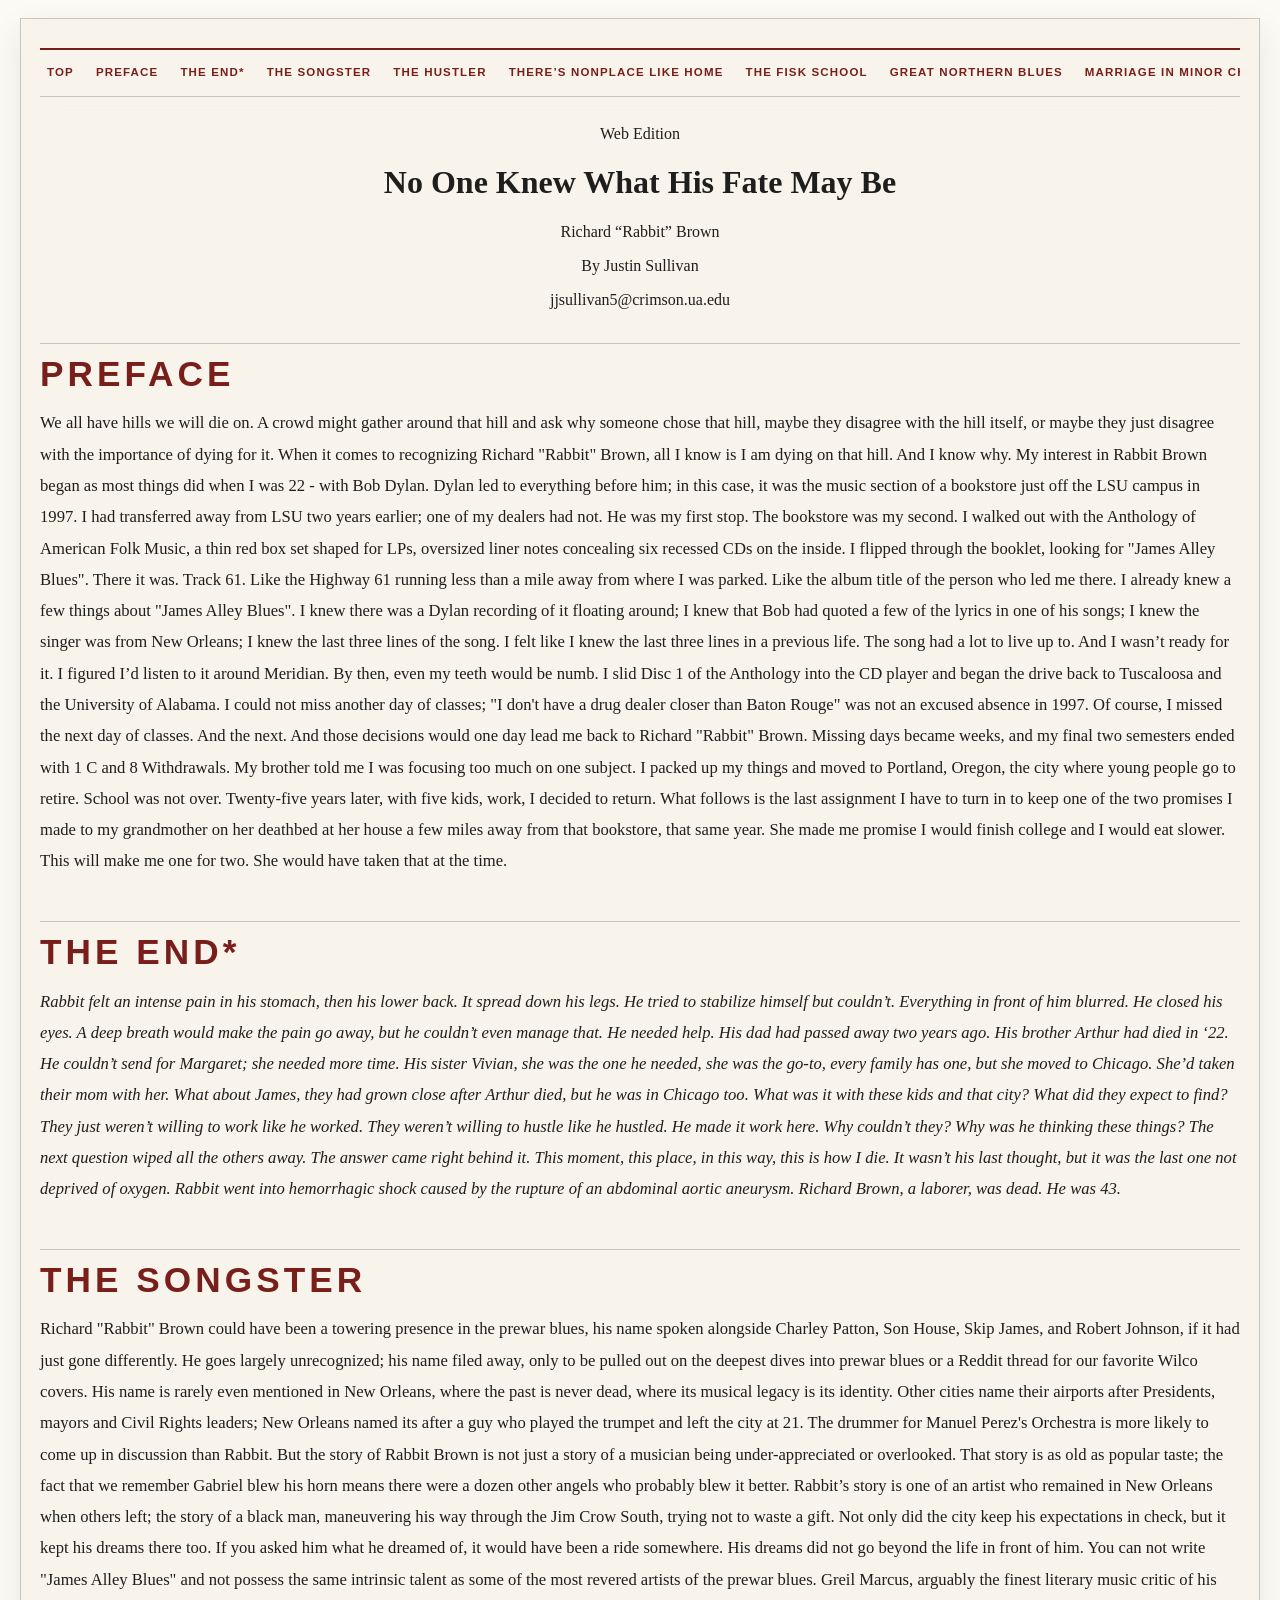
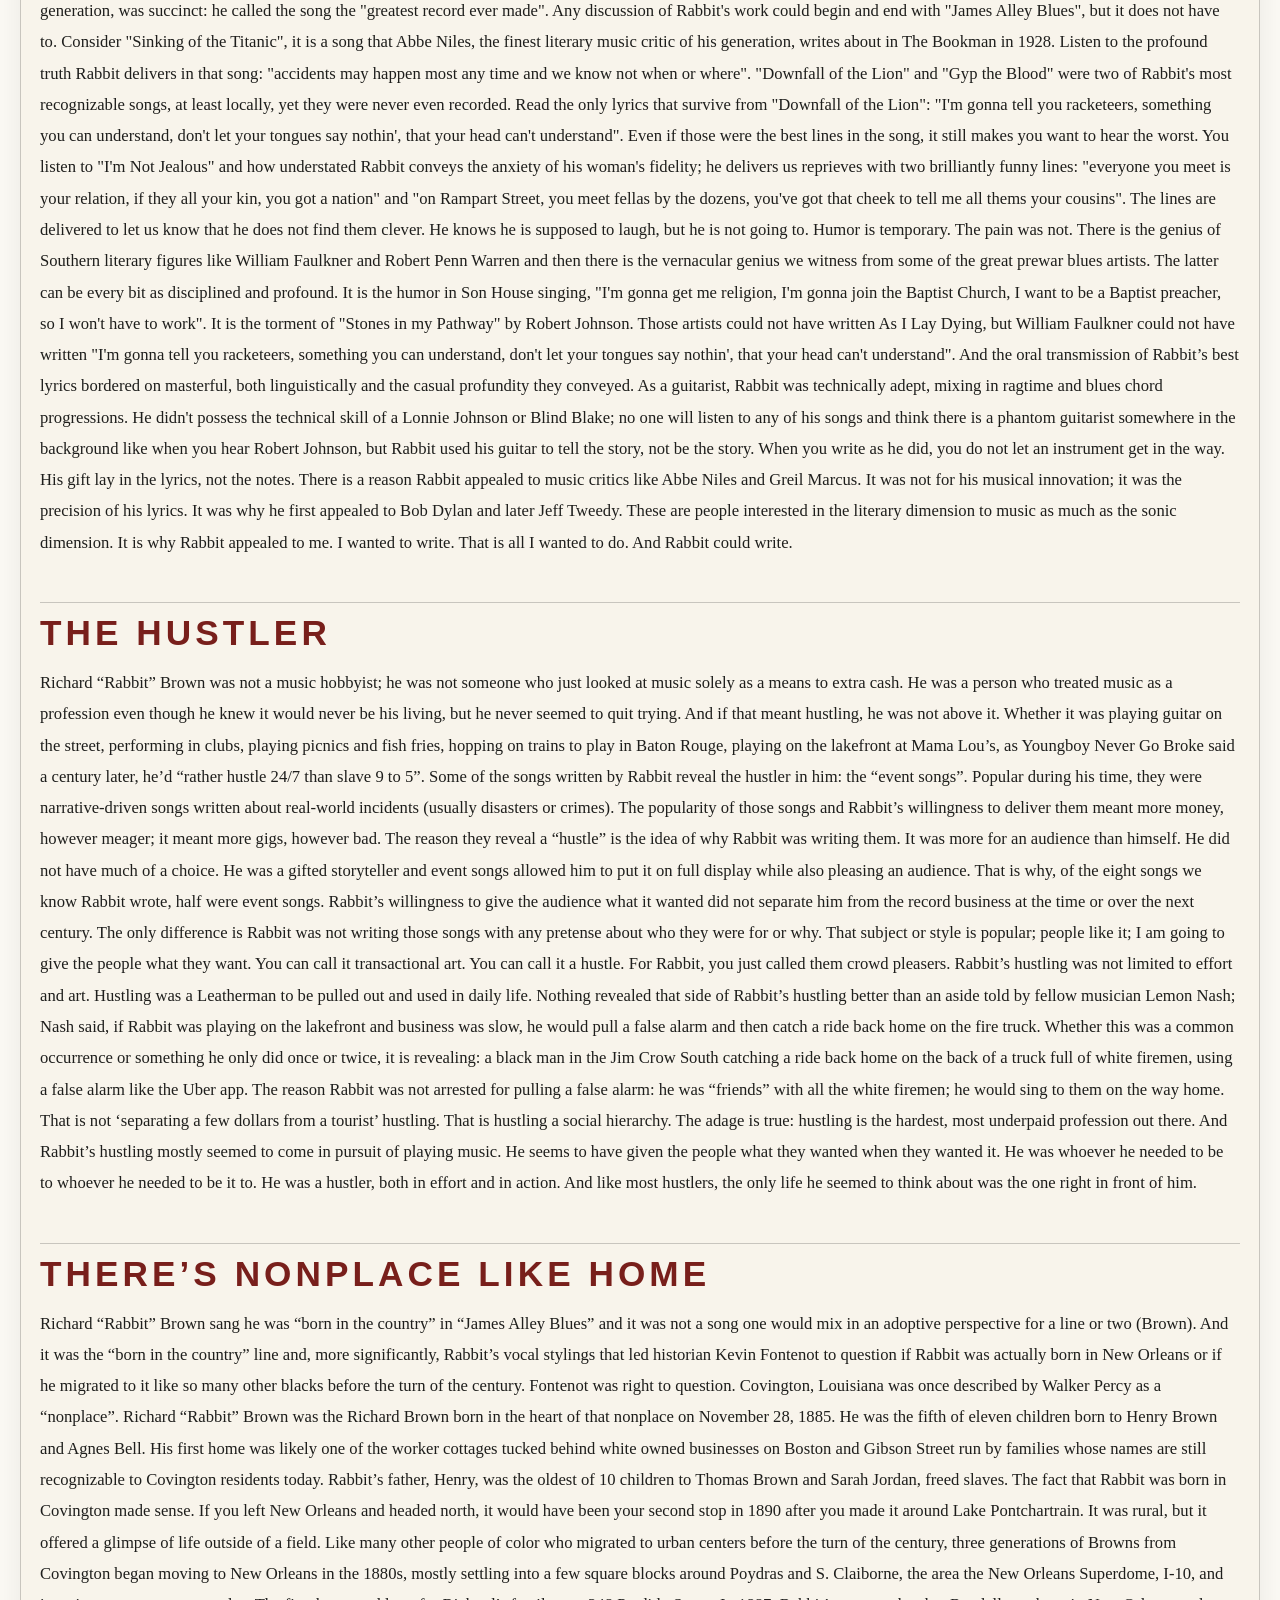
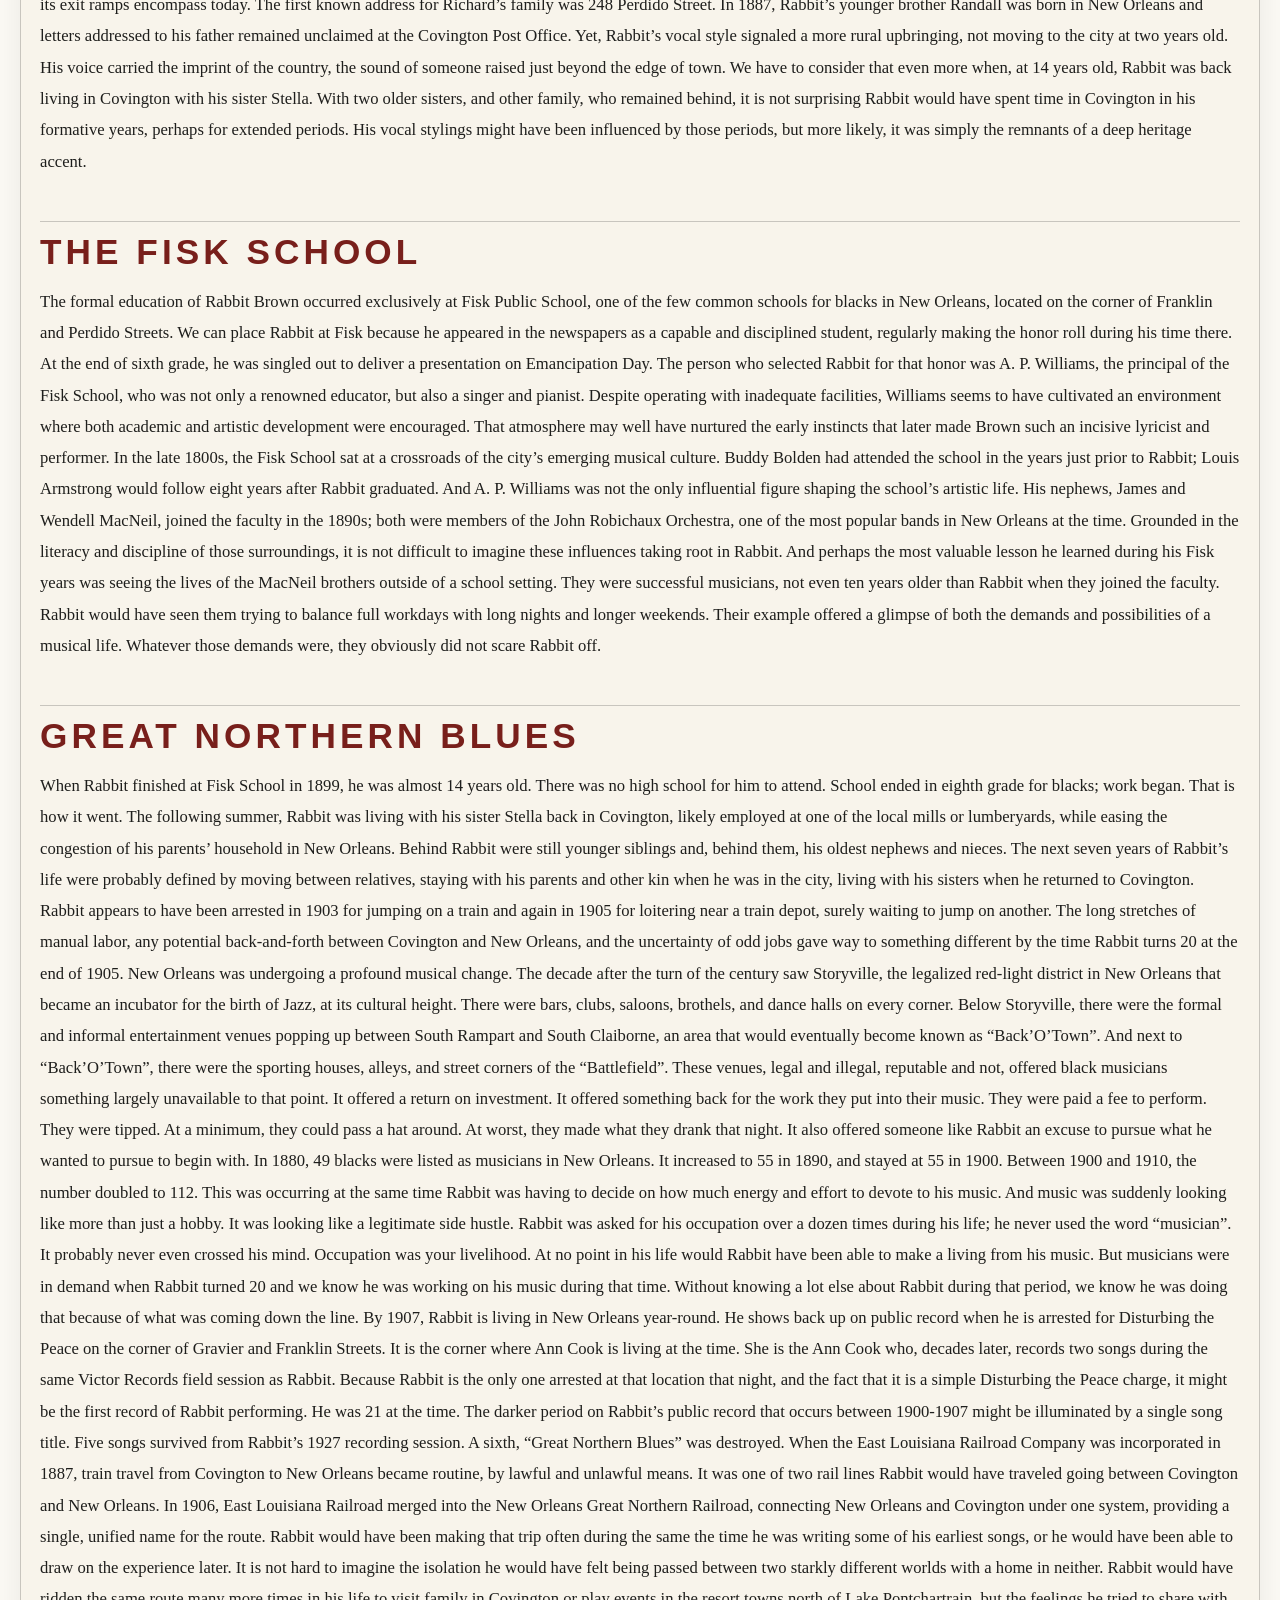
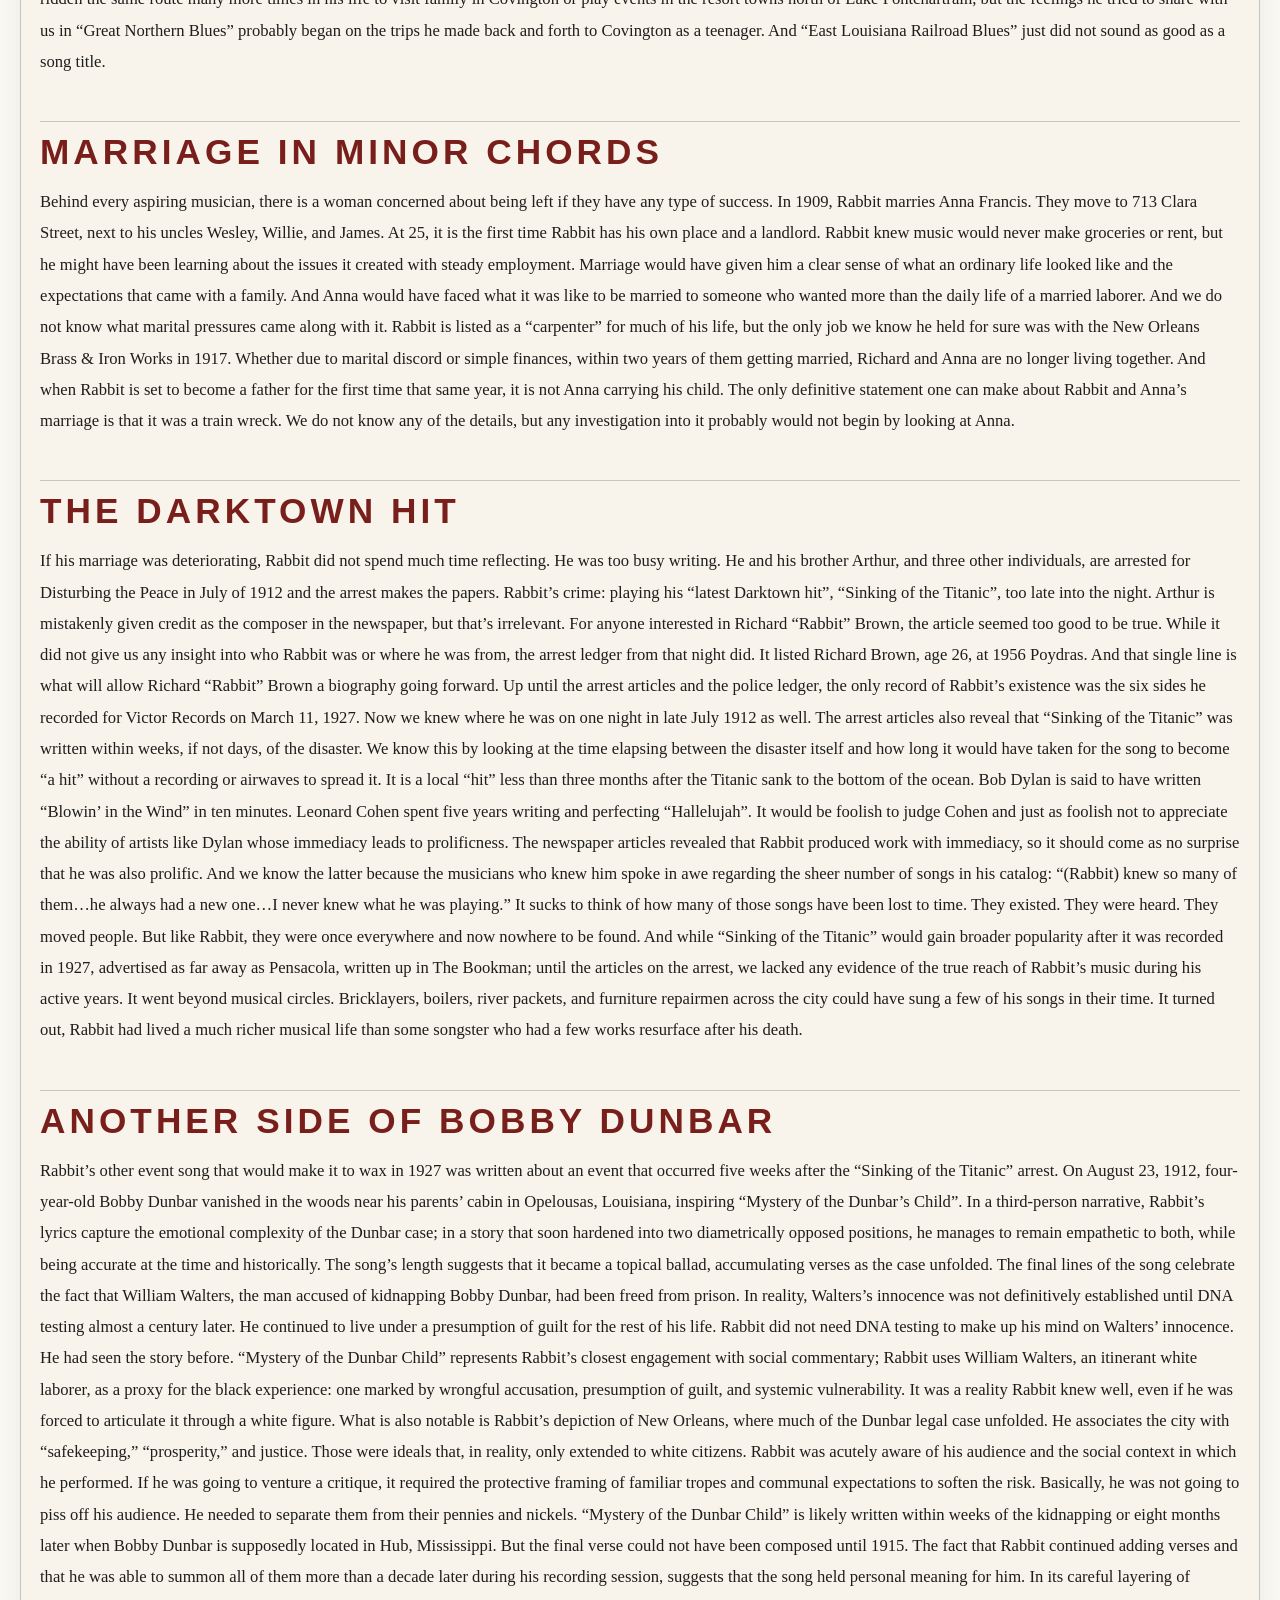
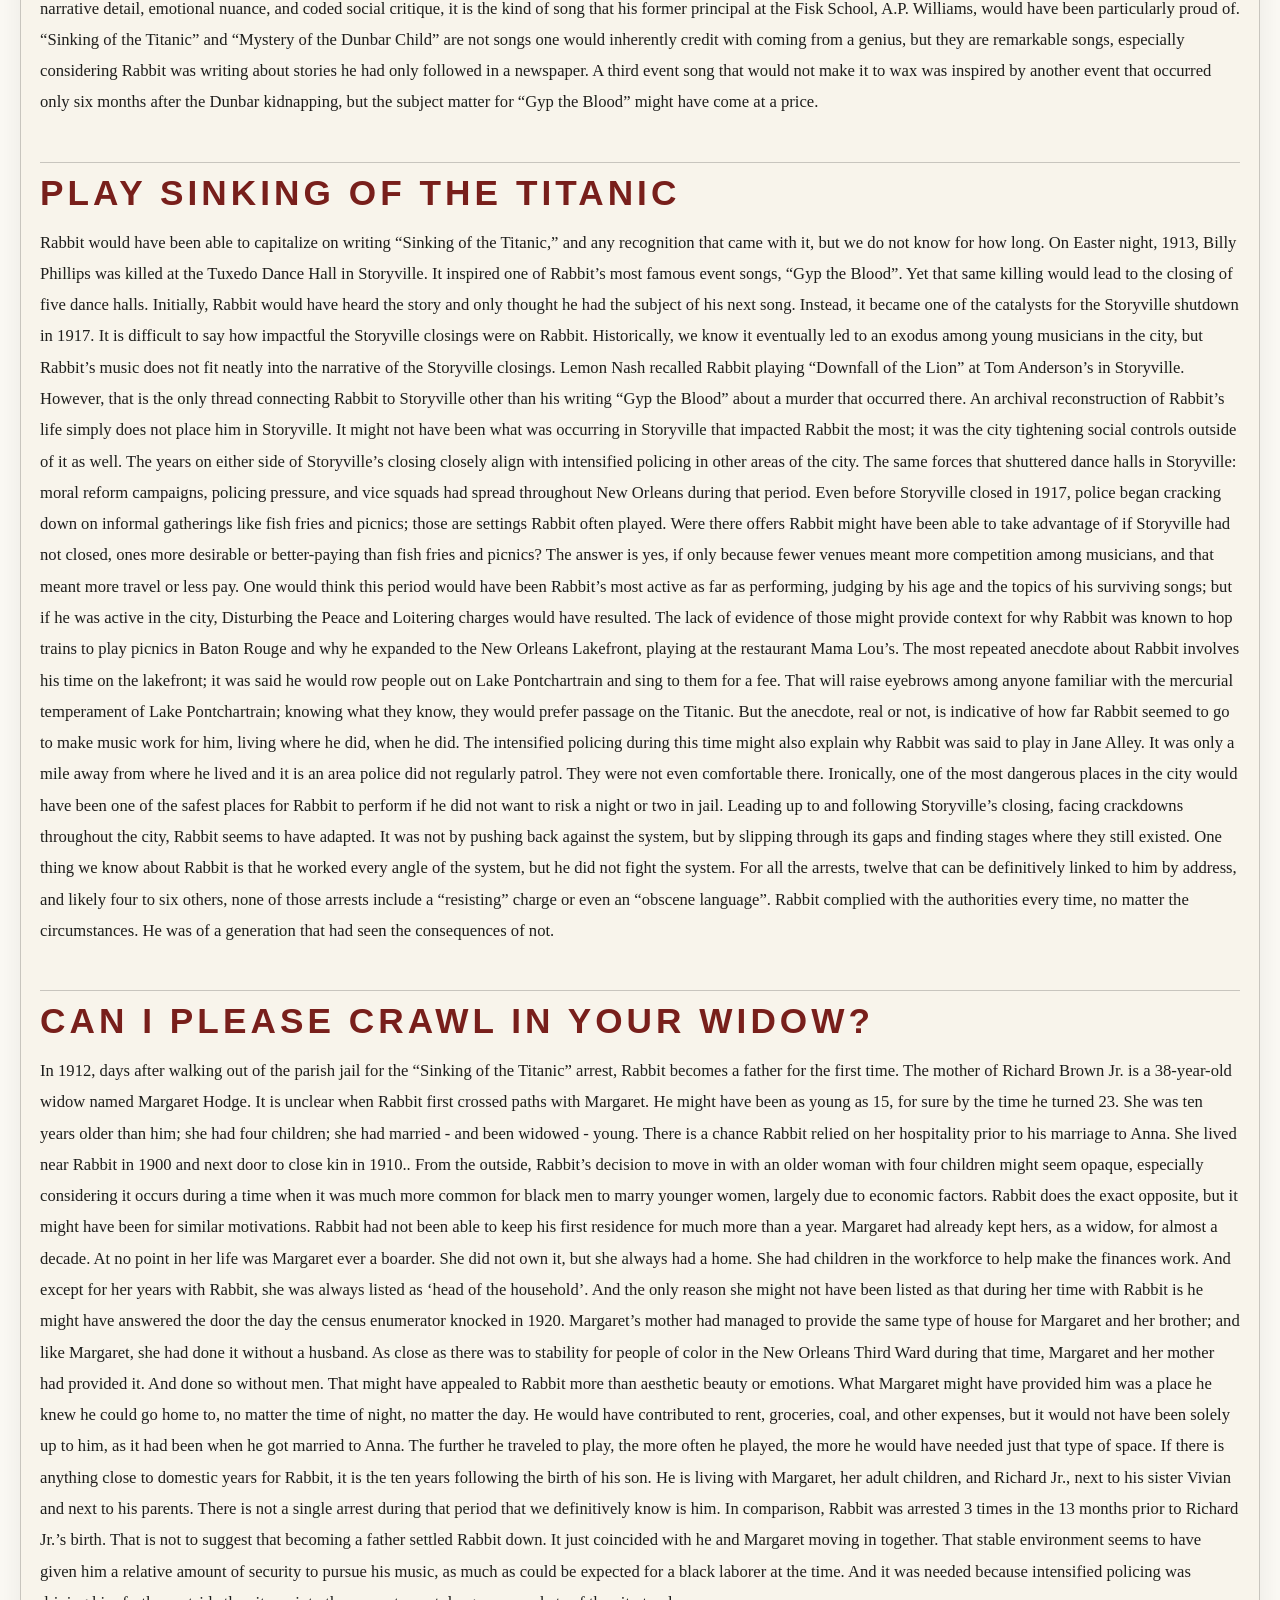
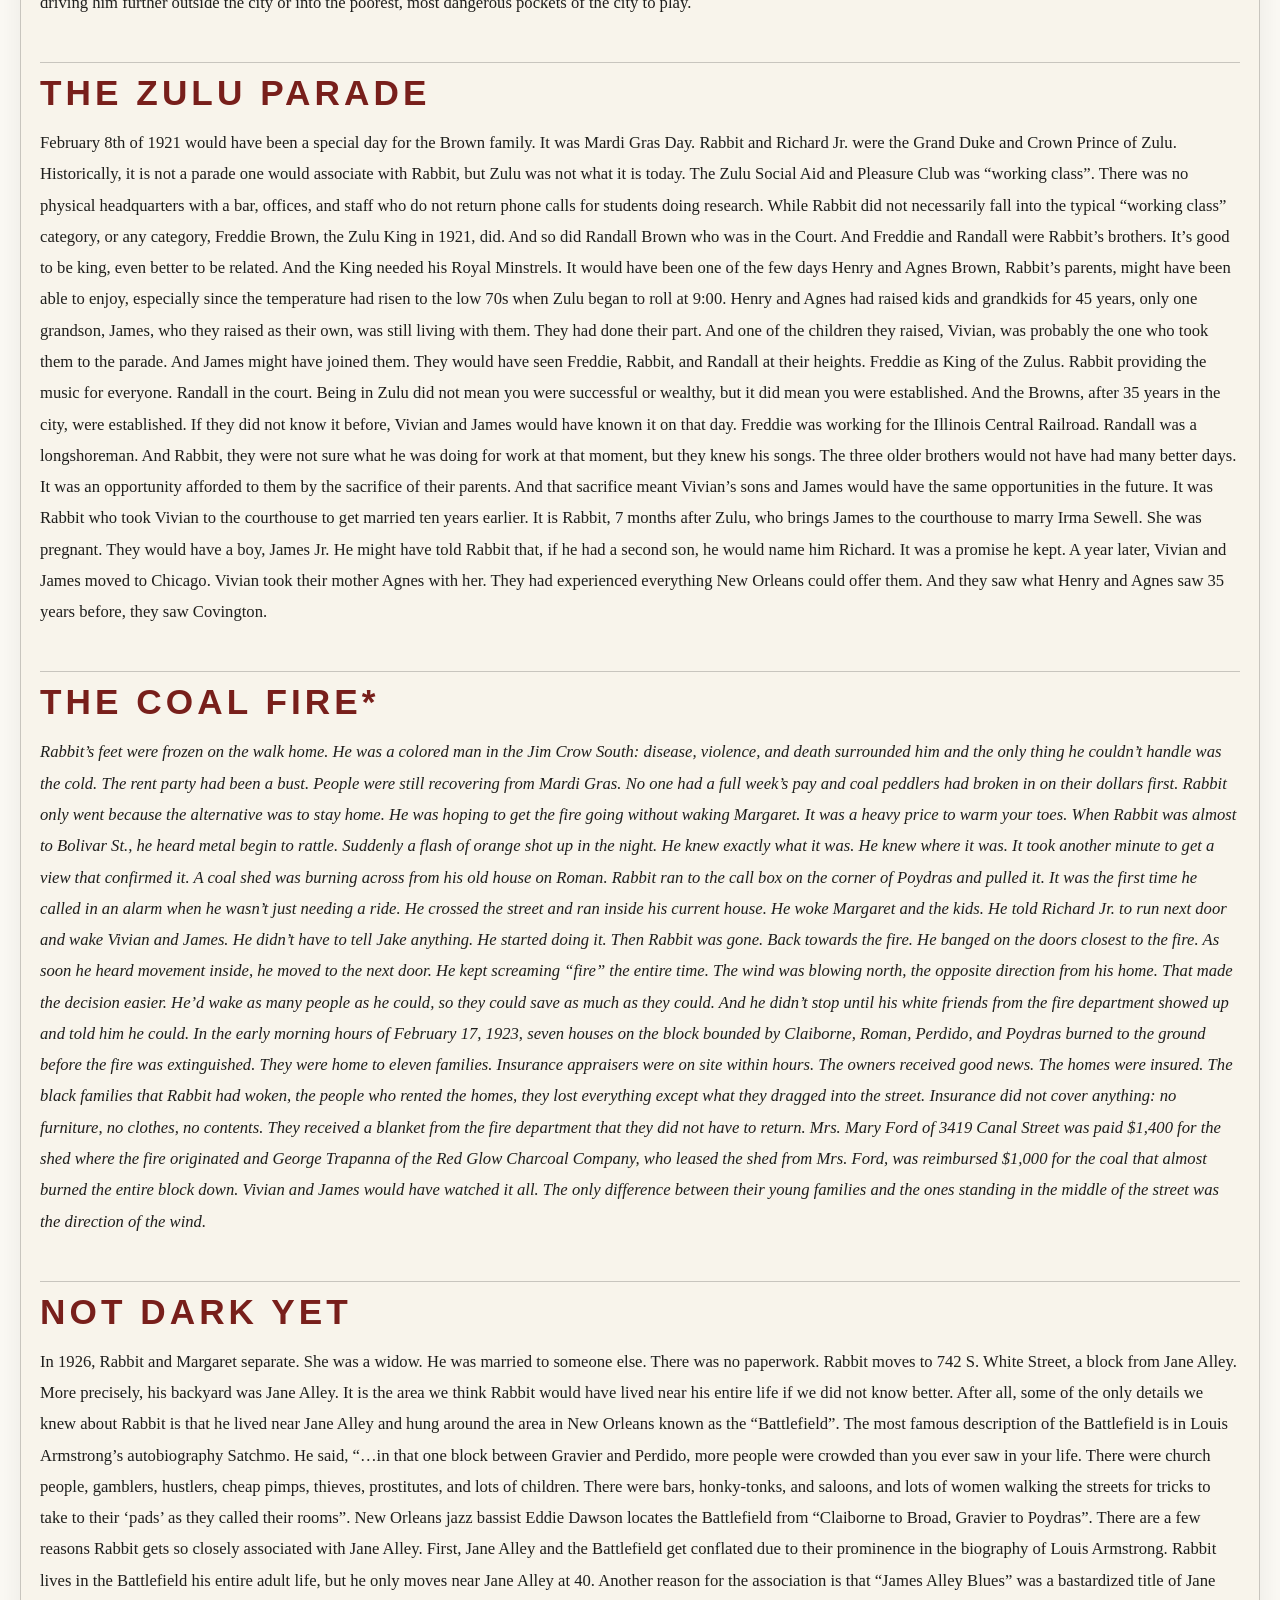
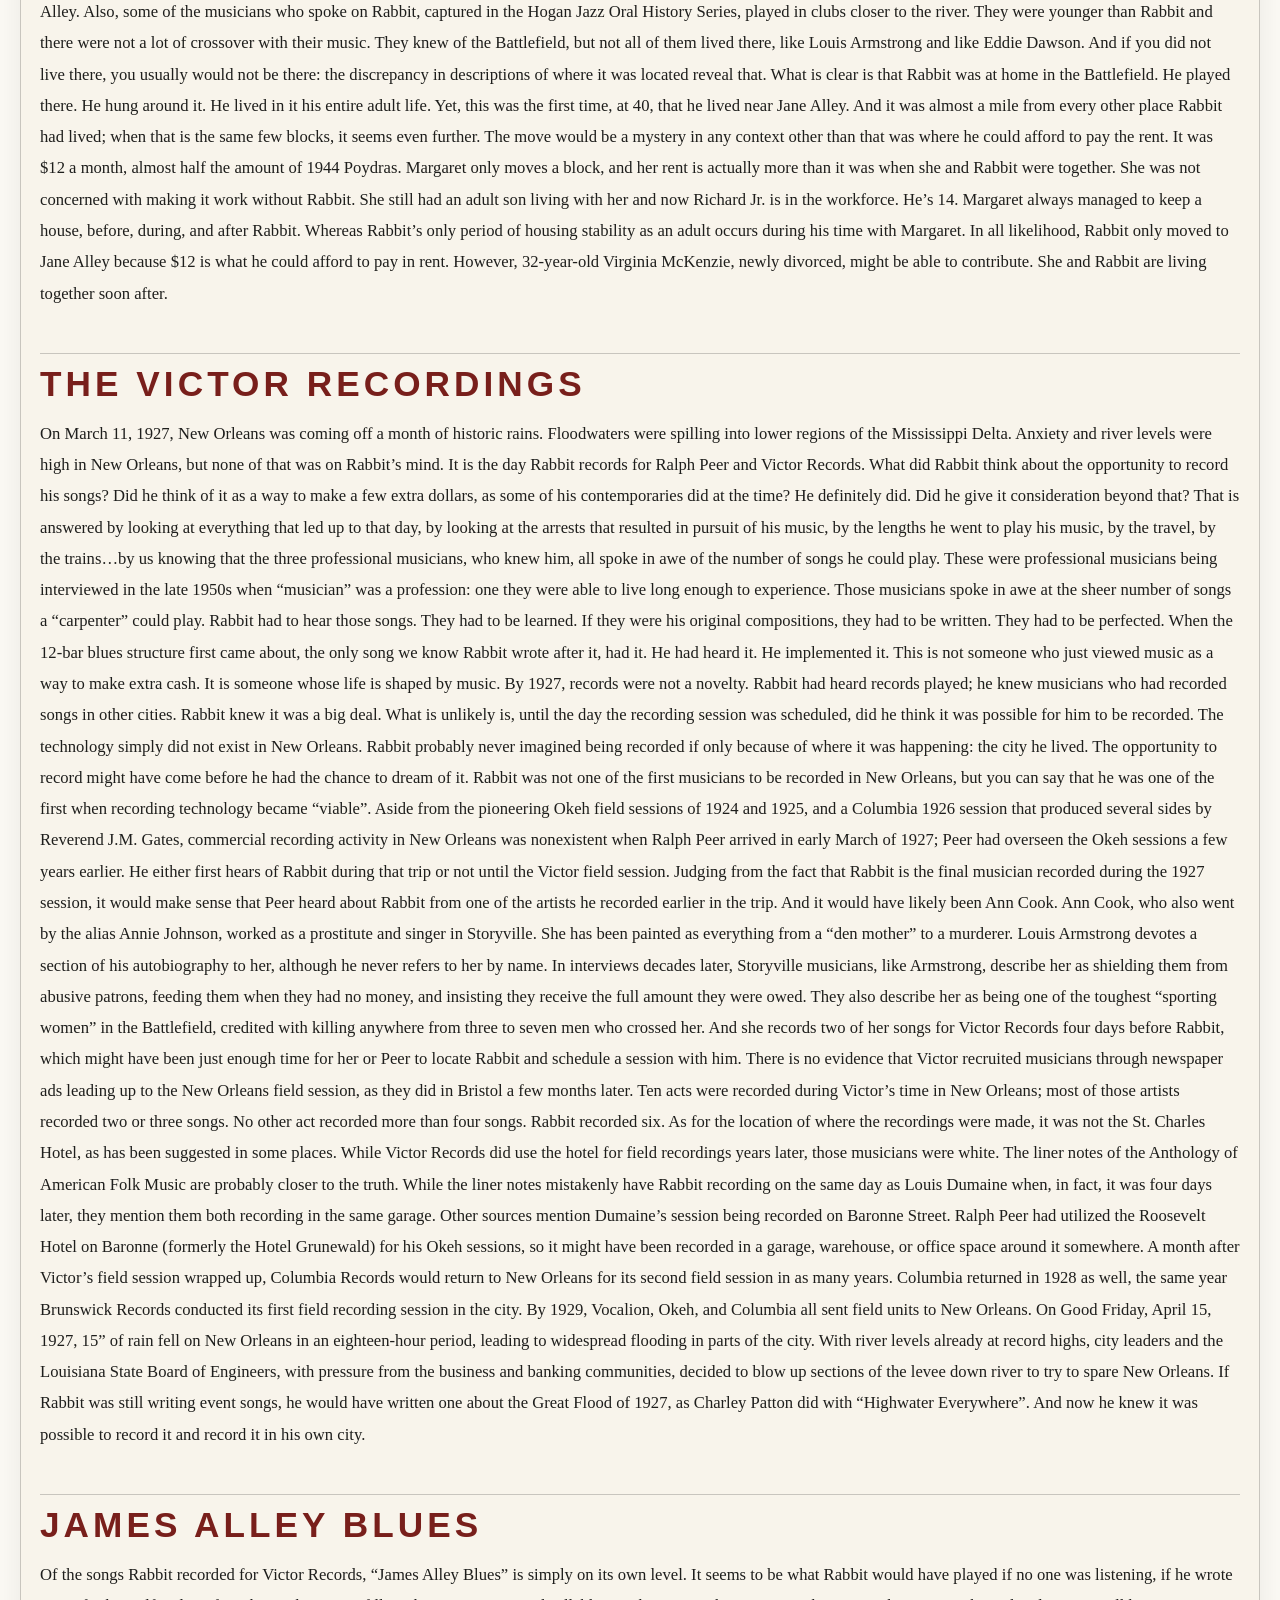
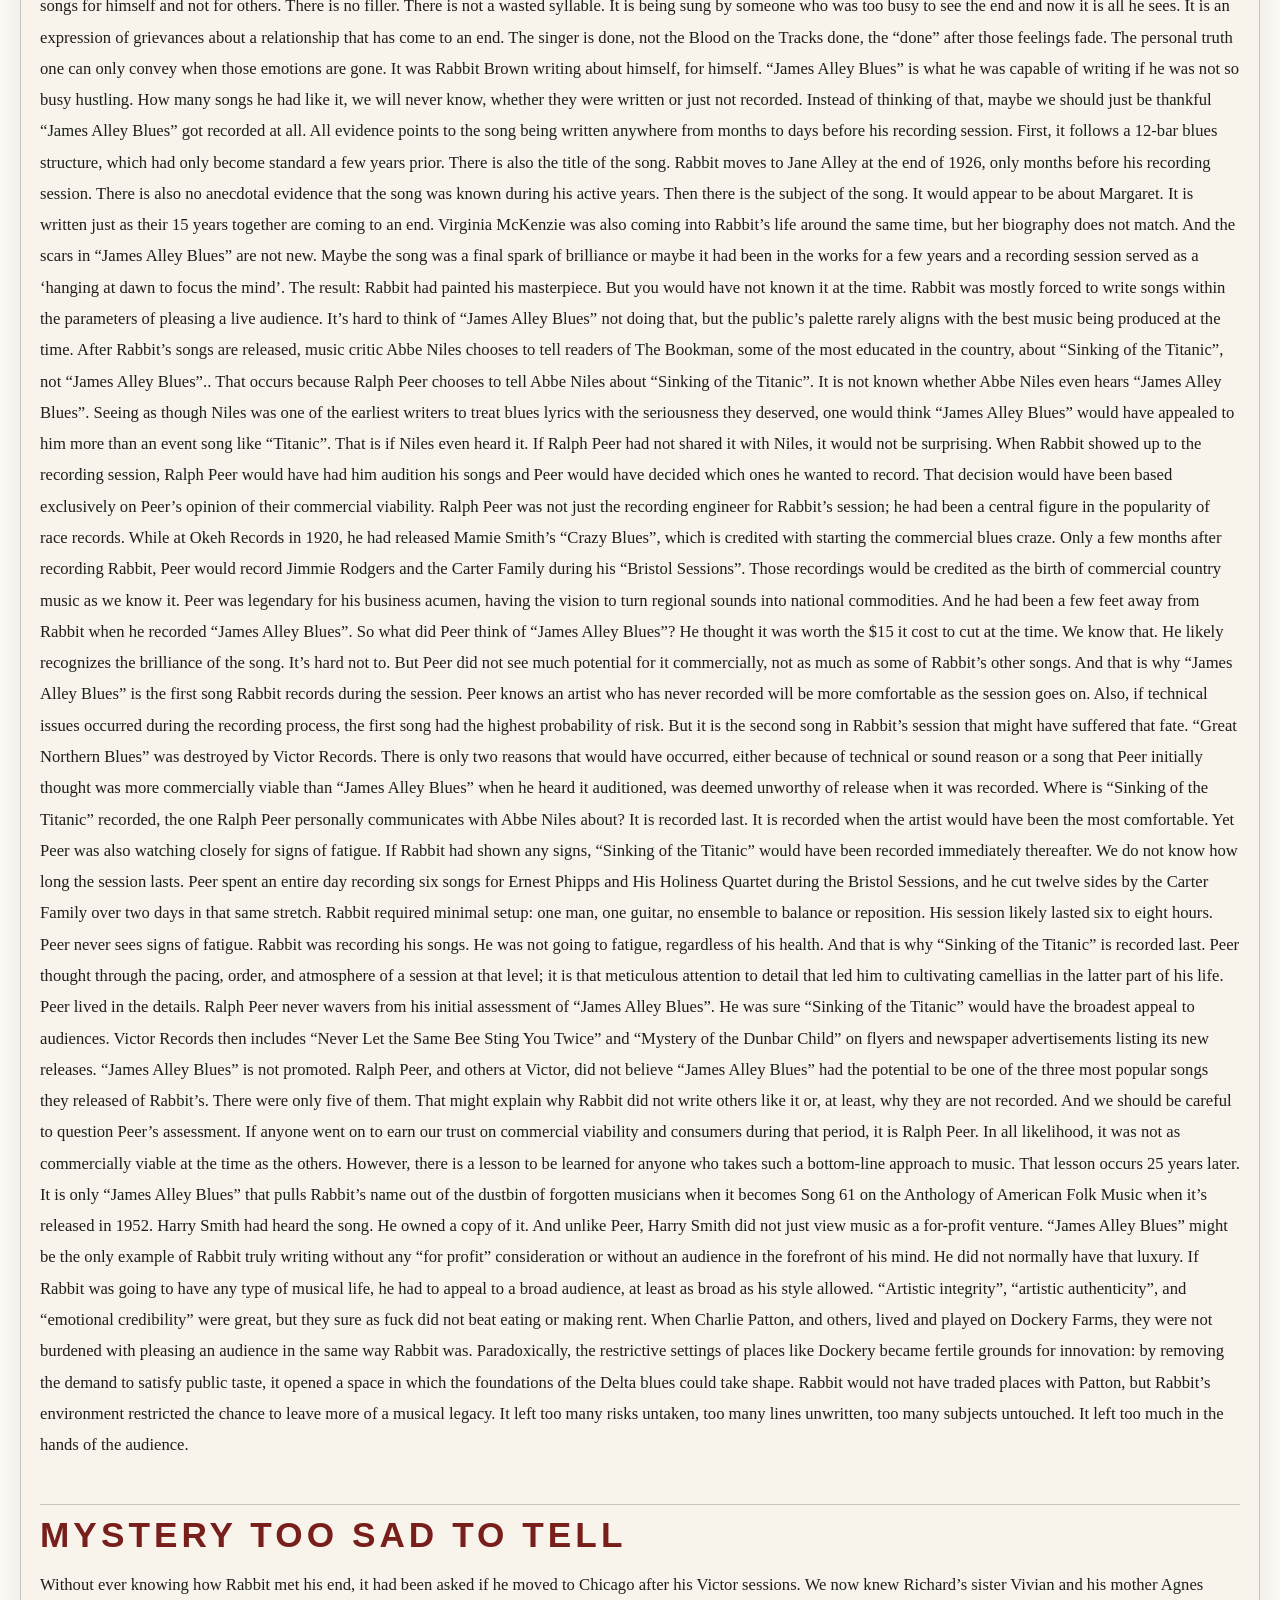
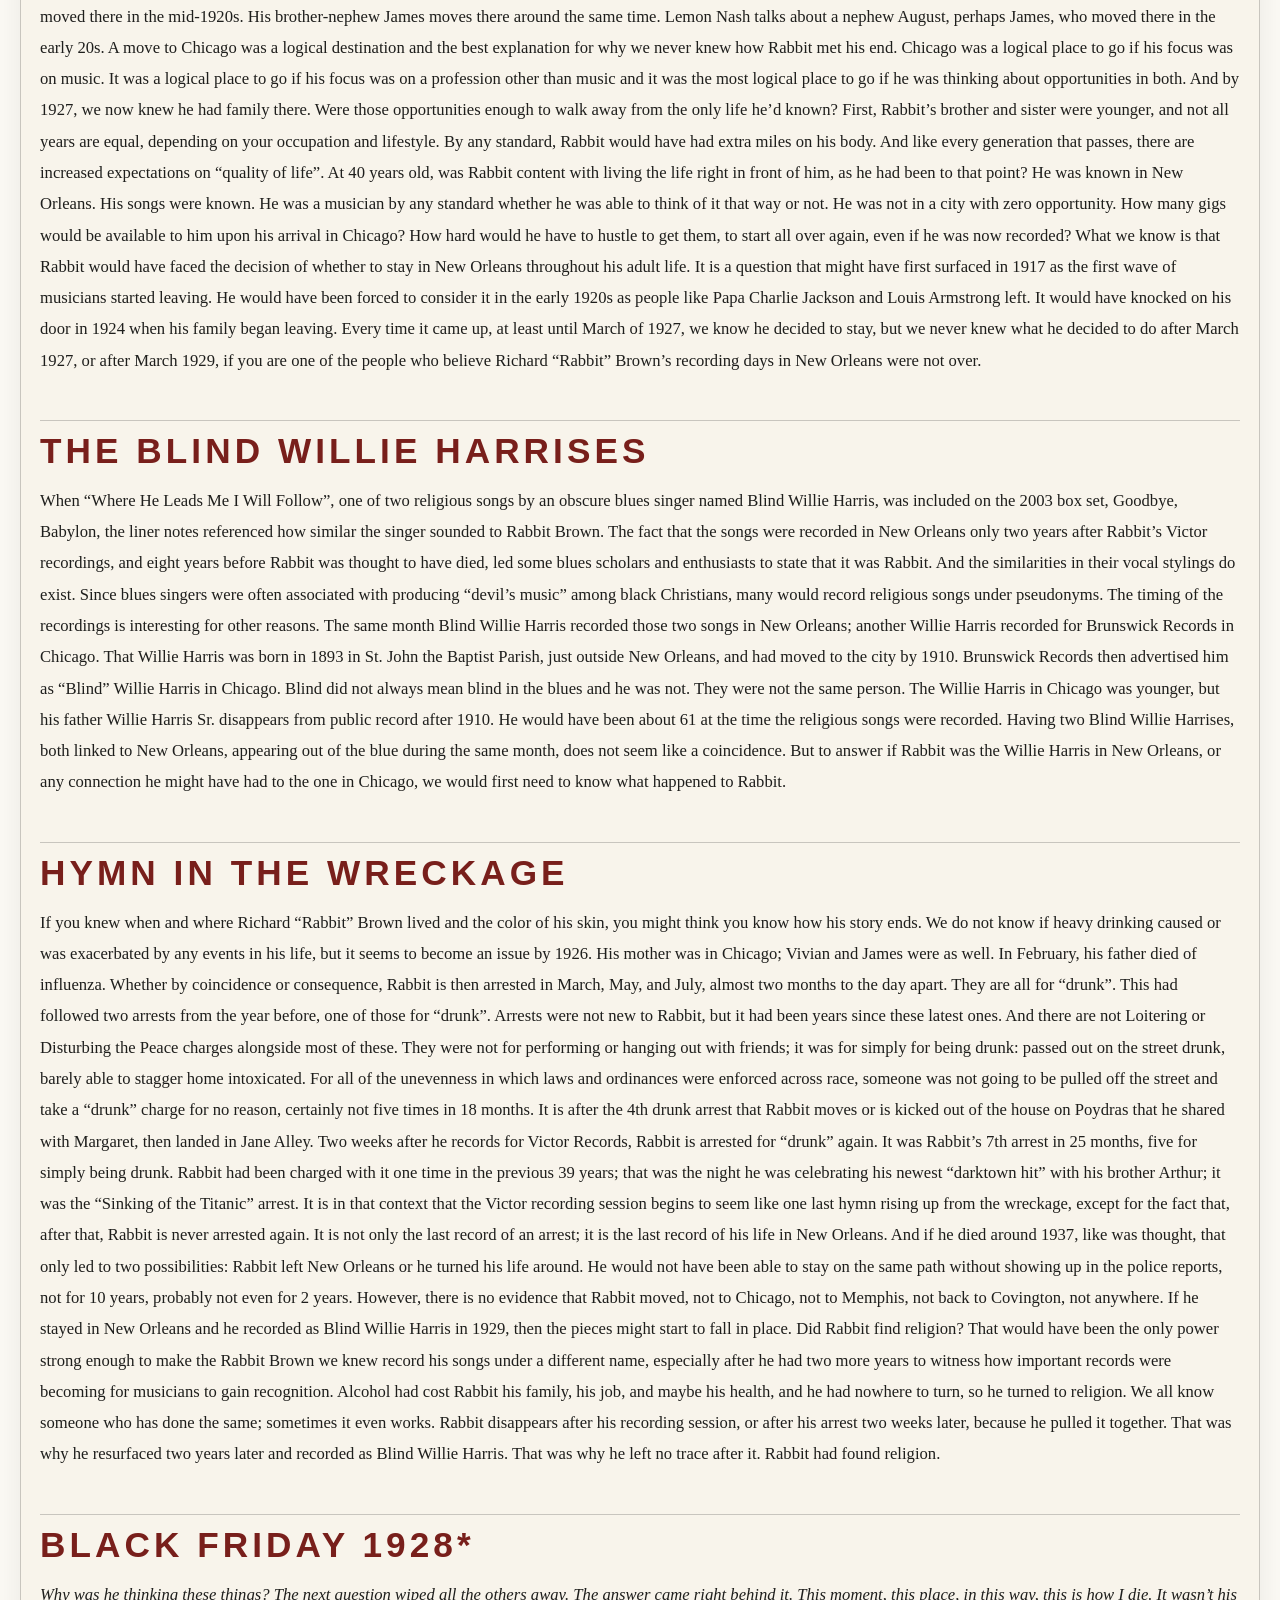
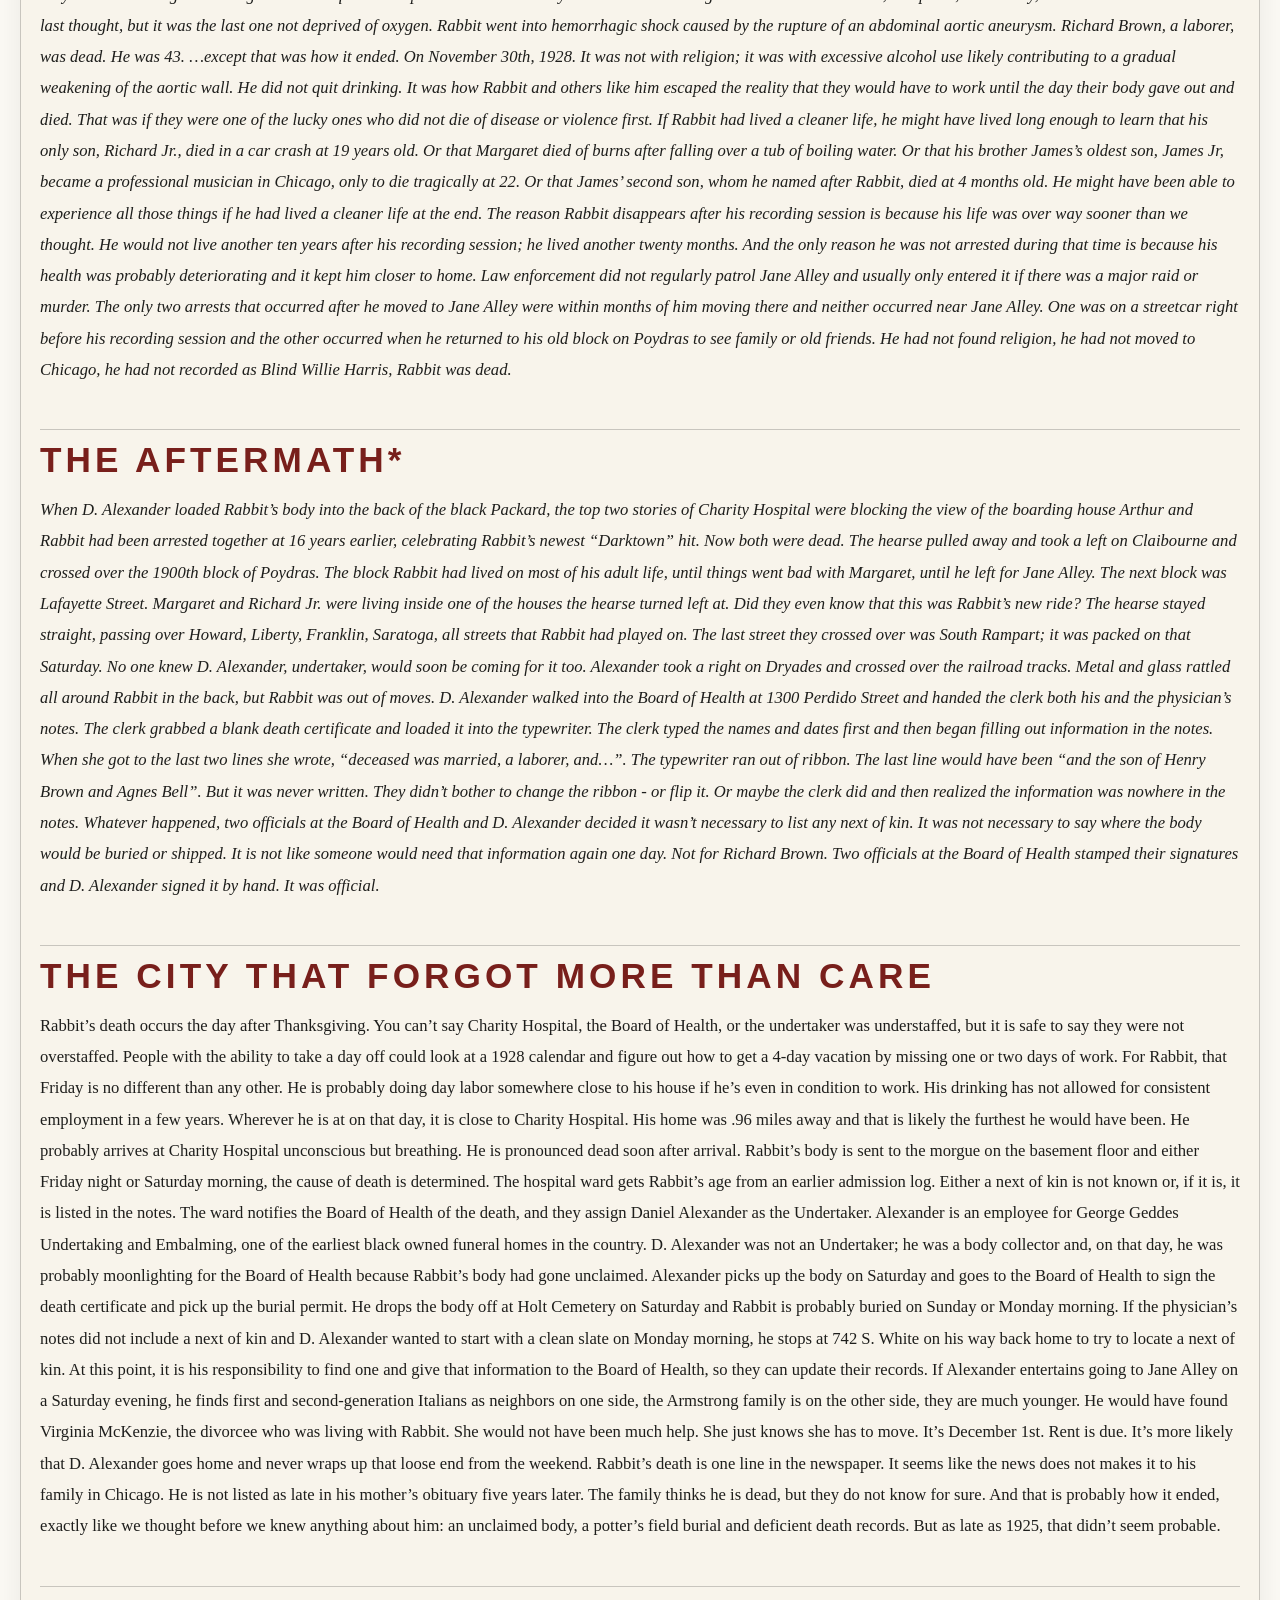
<file: index.html>
<!DOCTYPE html>
<html lang="en">
  <head>
    <meta charset="UTF-8" />
    <meta name="viewport" content="width=device-width, initial-scale=1.0" />
    <title>No One Knew What His Fate May Be</title>
    <meta
      name="description"
      content="A continuous web edition of Justin Sullivan's paper on Richard 'Rabbit' Brown."
    />
    <link rel="preconnect" href="https://fonts.googleapis.com" />
    <link rel="preconnect" href="https://fonts.gstatic.com" crossorigin />
    <link
      href="https://fonts.googleapis.com/css2?family=Instrument+Serif:ital@0;1&amp;family=Manrope:wght@400;500;600;700&amp;display=swap"
      rel="stylesheet"
    />
    <link rel="stylesheet" href="./styles.css" />
  </head>
  <body>
    <main class="page" id="top">
      <nav class="menu-bar" aria-label="Top navigation">
        <a href="#top">Top</a>
        <a href="#preface">Preface</a>
        <a href="#the-end">The End*</a>
        <a href="#the-songster">The Songster</a>
        <a href="#the-hustler">The Hustler</a>
        <a href="#nonplace">There’s Nonplace Like Home</a>
        <a href="#fisk">The Fisk School</a>
        <a href="#great-northern">Great Northern Blues</a>
        <a href="#marriage">Marriage in Minor Chords</a>
        <a href="#darktown">The Darktown Hit</a>
        <a href="#bobby-dunbar">Another Side of Bobby Dunbar</a>
        <a href="#titanic">Play Sinking of the Titanic</a>
        <a href="#widow">Can I Please Crawl in Your Widow?</a>
        <a href="#zulu">The Zulu Parade</a>
        <a href="#coal-fire">The Coal Fire*</a>
        <a href="#not-dark-yet">Not Dark Yet</a>
        <a href="#victor">The Victor Recordings</a>
        <a href="#james-alley">James Alley Blues</a>
        <a href="#mystery">Mystery Too Sad to Tell</a>
        <a href="#blind-willie">The Blind Willie Harrises</a>
        <a href="#wreckage">Hymn in the Wreckage</a>
        <a href="#black-friday">Black Friday 1928*</a>
        <a href="#aftermath">The Aftermath*</a>
        <a href="#the-city">The City That Forgot More Than Care</a>
        <a href="#last-thoughts">Last Thoughts on Rabbit Brown</a>
        <a href="#afterwords">Afterwords</a>
        <a href="#works-cited">Works Cited</a>
        <a href="#additional-sources">Additional Sources</a>
      </nav>

      <header class="masthead">
        <p class="kicker">Web Edition</p>
        <h1>No One Knew What His Fate May Be</h1>
        <p class="subtitle">Richard &ldquo;Rabbit&rdquo; Brown</p>
        <p class="author">By Justin Sullivan</p>
        <p class="email">jjsullivan5@crimson.ua.edu</p>
      </header>

      <article class="essay">
        <section class="chapter" id="preface">
          <h2>Preface</h2>
          <p>We all have hills we will die on. A crowd might gather around that hill and ask why someone chose that hill, maybe they disagree with the hill itself, or maybe they just disagree with the importance of dying for it. When it comes to recognizing Richard &quot;Rabbit&quot; Brown, all I know is I am dying on that hill. And I know why. My interest in Rabbit Brown began as most things did when I was 22 - with Bob Dylan. Dylan led to everything before him; in this case, it was the music section of a bookstore just off the LSU campus in 1997. I had transferred away from LSU two years earlier; one of my dealers had not. He was my first stop. The bookstore was my second. I walked out with the Anthology of American Folk Music, a thin red box set shaped for LPs, oversized liner notes concealing six recessed CDs on the inside. I flipped through the booklet, looking for &quot;James Alley Blues&quot;. There it was. Track 61. Like the Highway 61 running less than a mile away from where I was parked. Like the album title of the person who led me there. I already knew a few things about &quot;James Alley Blues&quot;. I knew there was a Dylan recording of it floating around; I knew that Bob had quoted a few of the lyrics in one of his songs; I knew the singer was from New Orleans; I knew the last three lines of the song. I felt like I knew the last three lines in a previous life. The song had a lot to live up to. And I wasn’t ready for it. I figured I’d listen to it around Meridian. By then, even my teeth would be numb. I slid Disc 1 of the Anthology into the CD player and began the drive back to Tuscaloosa and the University of Alabama. I could not miss another day of classes; &quot;I don&#39;t have a drug dealer closer than Baton Rouge&quot; was not an excused absence in 1997. Of course, I missed the next day of classes. And the next. And those decisions would one day lead me back to Richard &quot;Rabbit&quot; Brown. Missing days became weeks, and my final two semesters ended with 1 C and 8 Withdrawals. My brother told me I was focusing too much on one subject. I packed up my things and moved to Portland, Oregon, the city where young people go to retire. School was not over. Twenty-five years later, with five kids, work, I decided to return. What follows is the last assignment I have to turn in to keep one of the two promises I made to my grandmother on her deathbed at her house a few miles away from that bookstore, that same year. She made me promise I would finish college and I would eat slower. This will make me one for two. She would have taken that at the time.</p>
        </section>
        <section class="chapter" id="the-end">
          <h2>The End*</h2>
          <p>Rabbit felt an intense pain in his stomach, then his lower back. It spread down his legs. He tried to stabilize himself but couldn’t. Everything in front of him blurred. He closed his eyes. A deep breath would make the pain go away, but he couldn’t even manage that. He needed help. His dad had passed away two years ago. His brother Arthur had died in ‘22. He couldn’t send for Margaret; she needed more time. His sister Vivian, she was the one he needed, she was the go-to, every family has one, but she moved to Chicago. She’d taken their mom with her. What about James, they had grown close after Arthur died, but he was in Chicago too. What was it with these kids and that city? What did they expect to find? They just weren’t willing to work like he worked. They weren’t willing to hustle like he hustled. He made it work here. Why couldn’t they? Why was he thinking these things? The next question wiped all the others away. The answer came right behind it. This moment, this place, in this way, this is how I die. It wasn’t his last thought, but it was the last one not deprived of oxygen. Rabbit went into hemorrhagic shock caused by the rupture of an abdominal aortic aneurysm. Richard Brown, a laborer, was dead. He was 43.</p>
        </section>
        <section class="chapter" id="the-songster">
          <h2>The Songster</h2>
          <p>Richard &quot;Rabbit&quot; Brown could have been a towering presence in the prewar blues, his name spoken alongside Charley Patton, Son House, Skip James, and Robert Johnson, if it had just gone differently. He goes largely unrecognized; his name filed away, only to be pulled out on the deepest dives into prewar blues or a Reddit thread for our favorite Wilco covers. His name is rarely even mentioned in New Orleans, where the past is never dead, where its musical legacy is its identity. Other cities name their airports after Presidents, mayors and Civil Rights leaders; New Orleans named its after a guy who played the trumpet and left the city at 21. The drummer for Manuel Perez&#39;s Orchestra is more likely to come up in discussion than Rabbit. But the story of Rabbit Brown is not just a story of a musician being under-appreciated or overlooked. That story is as old as popular taste; the fact that we remember Gabriel blew his horn means there were a dozen other angels who probably blew it better. Rabbit’s story is one of an artist who remained in New Orleans when others left; the story of a black man, maneuvering his way through the Jim Crow South, trying not to waste a gift. Not only did the city keep his expectations in check, but it kept his dreams there too. If you asked him what he dreamed of, it would have been a ride somewhere. His dreams did not go beyond the life in front of him. You can not write &quot;James Alley Blues&quot; and not possess the same intrinsic talent as some of the most revered artists of the prewar blues. Greil Marcus, arguably the finest literary music critic of his generation, was succinct: he called the song the &quot;greatest record ever made&quot;. Any discussion of Rabbit&#39;s work could begin and end with &quot;James Alley Blues&quot;, but it does not have to. Consider &quot;Sinking of the Titanic&quot;, it is a song that Abbe Niles, the finest literary music critic of his generation, writes about in The Bookman in 1928. Listen to the profound truth Rabbit delivers in that song: &quot;accidents may happen most any time and we know not when or where&quot;. &quot;Downfall of the Lion&quot; and &quot;Gyp the Blood&quot; were two of Rabbit&#39;s most recognizable songs, at least locally, yet they were never even recorded. Read the only lyrics that survive from &quot;Downfall of the Lion&quot;: &quot;I&#39;m gonna tell you racketeers, something you can understand, don&#39;t let your tongues say nothin&#39;, that your head can&#39;t understand&quot;. Even if those were the best lines in the song, it still makes you want to hear the worst. You listen to &quot;I&#39;m Not Jealous&quot; and how understated Rabbit conveys the anxiety of his woman&#39;s fidelity; he delivers us reprieves with two brilliantly funny lines: &quot;everyone you meet is your relation, if they all your kin, you got a nation&quot; and &quot;on Rampart Street, you meet fellas by the dozens, you&#39;ve got that cheek to tell me all thems your cousins&quot;. The lines are delivered to let us know that he does not find them clever. He knows he is supposed to laugh, but he is not going to. Humor is temporary. The pain was not. There is the genius of Southern literary figures like William Faulkner and Robert Penn Warren and then there is the vernacular genius we witness from some of the great prewar blues artists. The latter can be every bit as disciplined and profound. It is the humor in Son House singing, &quot;I&#39;m gonna get me religion, I&#39;m gonna join the Baptist Church, I want to be a Baptist preacher, so I won&#39;t have to work&quot;. It is the torment of &quot;Stones in my Pathway&quot; by Robert Johnson. Those artists could not have written As I Lay Dying, but William Faulkner could not have written &quot;I&#39;m gonna tell you racketeers, something you can understand, don&#39;t let your tongues say nothin&#39;, that your head can&#39;t understand&quot;. And the oral transmission of Rabbit’s best lyrics bordered on masterful, both linguistically and the casual profundity they conveyed. As a guitarist, Rabbit was technically adept, mixing in ragtime and blues chord progressions. He didn&#39;t possess the technical skill of a Lonnie Johnson or Blind Blake; no one will listen to any of his songs and think there is a phantom guitarist somewhere in the background like when you hear Robert Johnson, but Rabbit used his guitar to tell the story, not be the story. When you write as he did, you do not let an instrument get in the way. His gift lay in the lyrics, not the notes. There is a reason Rabbit appealed to music critics like Abbe Niles and Greil Marcus. It was not for his musical innovation; it was the precision of his lyrics. It was why he first appealed to Bob Dylan and later Jeff Tweedy. These are people interested in the literary dimension to music as much as the sonic dimension. It is why Rabbit appealed to me. I wanted to write. That is all I wanted to do. And Rabbit could write.</p>
        </section>
        <section class="chapter" id="the-hustler">
          <h2>The Hustler</h2>
          <p>Richard “Rabbit” Brown was not a music hobbyist; he was not someone who just looked at music solely as a means to extra cash. He was a person who treated music as a profession even though he knew it would never be his living, but he never seemed to quit trying. And if that meant hustling, he was not above it. Whether it was playing guitar on the street, performing in clubs, playing picnics and fish fries, hopping on trains to play in Baton Rouge, playing on the lakefront at Mama Lou’s, as Youngboy Never Go Broke said a century later, he’d “rather hustle 24/7 than slave 9 to 5”. Some of the songs written by Rabbit reveal the hustler in him: the “event songs”. Popular during his time, they were narrative-driven songs written about real-world incidents (usually disasters or crimes). The popularity of those songs and Rabbit’s willingness to deliver them meant more money, however meager; it meant more gigs, however bad. The reason they reveal a “hustle” is the idea of why Rabbit was writing them. It was more for an audience than himself. He did not have much of a choice. He was a gifted storyteller and event songs allowed him to put it on full display while also pleasing an audience. That is why, of the eight songs we know Rabbit wrote, half were event songs. Rabbit’s willingness to give the audience what it wanted did not separate him from the record business at the time or over the next century. The only difference is Rabbit was not writing those songs with any pretense about who they were for or why. That subject or style is popular; people like it; I am going to give the people what they want. You can call it transactional art. You can call it a hustle. For Rabbit, you just called them crowd pleasers. Rabbit’s hustling was not limited to effort and art. Hustling was a Leatherman to be pulled out and used in daily life. Nothing revealed that side of Rabbit’s hustling better than an aside told by fellow musician Lemon Nash; Nash said, if Rabbit was playing on the lakefront and business was slow, he would pull a false alarm and then catch a ride back home on the fire truck. Whether this was a common occurrence or something he only did once or twice, it is revealing: a black man in the Jim Crow South catching a ride back home on the back of a truck full of white firemen, using a false alarm like the Uber app. The reason Rabbit was not arrested for pulling a false alarm: he was “friends” with all the white firemen; he would sing to them on the way home. That is not ‘separating a few dollars from a tourist’ hustling. That is hustling a social hierarchy. The adage is true: hustling is the hardest, most underpaid profession out there. And Rabbit’s hustling mostly seemed to come in pursuit of playing music. He seems to have given the people what they wanted when they wanted it. He was whoever he needed to be to whoever he needed to be it to. He was a hustler, both in effort and in action. And like most hustlers, the only life he seemed to think about was the one right in front of him.</p>
        </section>
        <section class="chapter" id="nonplace">
          <h2>There’s Nonplace Like Home</h2>
          <p>Richard “Rabbit” Brown sang he was “born in the country” in “James Alley Blues” and it was not a song one would mix in an adoptive perspective for a line or two (Brown). And it was the “born in the country” line and, more significantly, Rabbit’s vocal stylings that led historian Kevin Fontenot to question if Rabbit was actually born in New Orleans or if he migrated to it like so many other blacks before the turn of the century. Fontenot was right to question. Covington, Louisiana was once described by Walker Percy as a “nonplace”. Richard “Rabbit” Brown was the Richard Brown born in the heart of that nonplace on November 28, 1885. He was the fifth of eleven children born to Henry Brown and Agnes Bell. His first home was likely one of the worker cottages tucked behind white owned businesses on Boston and Gibson Street run by families whose names are still recognizable to Covington residents today. Rabbit’s father, Henry, was the oldest of 10 children to Thomas Brown and Sarah Jordan, freed slaves. The fact that Rabbit was born in Covington made sense. If you left New Orleans and headed north, it would have been your second stop in 1890 after you made it around Lake Pontchartrain. It was rural, but it offered a glimpse of life outside of a field. Like many other people of color who migrated to urban centers before the turn of the century, three generations of Browns from Covington began moving to New Orleans in the 1880s, mostly settling into a few square blocks around Poydras and S. Claiborne, the area the New Orleans Superdome, I-10, and its exit ramps encompass today. The first known address for Richard’s family was 248 Perdido Street. In 1887, Rabbit’s younger brother Randall was born in New Orleans and letters addressed to his father remained unclaimed at the Covington Post Office. Yet, Rabbit’s vocal style signaled a more rural upbringing, not moving to the city at two years old. His voice carried the imprint of the country, the sound of someone raised just beyond the edge of town. We have to consider that even more when, at 14 years old, Rabbit was back living in Covington with his sister Stella. With two older sisters, and other family, who remained behind, it is not surprising Rabbit would have spent time in Covington in his formative years, perhaps for extended periods. His vocal stylings might have been influenced by those periods, but more likely, it was simply the remnants of a deep heritage accent.</p>
        </section>
        <section class="chapter" id="fisk">
          <h2>The Fisk School</h2>
          <p>The formal education of Rabbit Brown occurred exclusively at Fisk Public School, one of the few common schools for blacks in New Orleans, located on the corner of Franklin and Perdido Streets. We can place Rabbit at Fisk because he appeared in the newspapers as a capable and disciplined student, regularly making the honor roll during his time there. At the end of sixth grade, he was singled out to deliver a presentation on Emancipation Day. The person who selected Rabbit for that honor was A. P. Williams, the principal of the Fisk School, who was not only a renowned educator, but also a singer and pianist. Despite operating with inadequate facilities, Williams seems to have cultivated an environment where both academic and artistic development were encouraged. That atmosphere may well have nurtured the early instincts that later made Brown such an incisive lyricist and performer. In the late 1800s, the Fisk School sat at a crossroads of the city’s emerging musical culture. Buddy Bolden had attended the school in the years just prior to Rabbit; Louis Armstrong would follow eight years after Rabbit graduated. And A. P. Williams was not the only influential figure shaping the school’s artistic life. His nephews, James and Wendell MacNeil, joined the faculty in the 1890s; both were members of the John Robichaux Orchestra, one of the most popular bands in New Orleans at the time. Grounded in the literacy and discipline of those surroundings, it is not difficult to imagine these influences taking root in Rabbit. And perhaps the most valuable lesson he learned during his Fisk years was seeing the lives of the MacNeil brothers outside of a school setting. They were successful musicians, not even ten years older than Rabbit when they joined the faculty. Rabbit would have seen them trying to balance full workdays with long nights and longer weekends. Their example offered a glimpse of both the demands and possibilities of a musical life. Whatever those demands were, they obviously did not scare Rabbit off.</p>
        </section>
        <section class="chapter" id="great-northern">
          <h2>Great Northern Blues</h2>
          <p>When Rabbit finished at Fisk School in 1899, he was almost 14 years old. There was no high school for him to attend. School ended in eighth grade for blacks; work began. That is how it went. The following summer, Rabbit was living with his sister Stella back in Covington, likely employed at one of the local mills or lumberyards, while easing the congestion of his parents’ household in New Orleans. Behind Rabbit were still younger siblings and, behind them, his oldest nephews and nieces. The next seven years of Rabbit’s life were probably defined by moving between relatives, staying with his parents and other kin when he was in the city, living with his sisters when he returned to Covington. Rabbit appears to have been arrested in 1903 for jumping on a train and again in 1905 for loitering near a train depot, surely waiting to jump on another. The long stretches of manual labor, any potential back-and-forth between Covington and New Orleans, and the uncertainty of odd jobs gave way to something different by the time Rabbit turns 20 at the end of 1905. New Orleans was undergoing a profound musical change. The decade after the turn of the century saw Storyville, the legalized red-light district in New Orleans that became an incubator for the birth of Jazz, at its cultural height. There were bars, clubs, saloons, brothels, and dance halls on every corner. Below Storyville, there were the formal and informal entertainment venues popping up between South Rampart and South Claiborne, an area that would eventually become known as “Back’O’Town”. And next to “Back’O’Town”, there were the sporting houses, alleys, and street corners of the “Battlefield”. These venues, legal and illegal, reputable and not, offered black musicians something largely unavailable to that point. It offered a return on investment. It offered something back for the work they put into their music. They were paid a fee to perform. They were tipped. At a minimum, they could pass a hat around. At worst, they made what they drank that night. It also offered someone like Rabbit an excuse to pursue what he wanted to pursue to begin with. In 1880, 49 blacks were listed as musicians in New Orleans. It increased to 55 in 1890, and stayed at 55 in 1900. Between 1900 and 1910, the number doubled to 112. This was occurring at the same time Rabbit was having to decide on how much energy and effort to devote to his music. And music was suddenly looking like more than just a hobby. It was looking like a legitimate side hustle. Rabbit was asked for his occupation over a dozen times during his life; he never used the word “musician”. It probably never even crossed his mind. Occupation was your livelihood. At no point in his life would Rabbit have been able to make a living from his music. But musicians were in demand when Rabbit turned 20 and we know he was working on his music during that time. Without knowing a lot else about Rabbit during that period, we know he was doing that because of what was coming down the line. By 1907, Rabbit is living in New Orleans year-round. He shows back up on public record when he is arrested for Disturbing the Peace on the corner of Gravier and Franklin Streets. It is the corner where Ann Cook is living at the time. She is the Ann Cook who, decades later, records two songs during the same Victor Records field session as Rabbit. Because Rabbit is the only one arrested at that location that night, and the fact that it is a simple Disturbing the Peace charge, it might be the first record of Rabbit performing. He was 21 at the time. The darker period on Rabbit’s public record that occurs between 1900-1907 might be illuminated by a single song title. Five songs survived from Rabbit’s 1927 recording session. A sixth, “Great Northern Blues” was destroyed. When the East Louisiana Railroad Company was incorporated in 1887, train travel from Covington to New Orleans became routine, by lawful and unlawful means. It was one of two rail lines Rabbit would have traveled going between Covington and New Orleans. In 1906, East Louisiana Railroad merged into the New Orleans Great Northern Railroad, connecting New Orleans and Covington under one system, providing a single, unified name for the route. Rabbit would have been making that trip often during the same the time he was writing some of his earliest songs, or he would have been able to draw on the experience later. It is not hard to imagine the isolation he would have felt being passed between two starkly different worlds with a home in neither. Rabbit would have ridden the same route many more times in his life to visit family in Covington or play events in the resort towns north of Lake Pontchartrain, but the feelings he tried to share with us in “Great Northern Blues” probably began on the trips he made back and forth to Covington as a teenager. And “East Louisiana Railroad Blues” just did not sound as good as a song title.</p>
        </section>
        <section class="chapter" id="marriage">
          <h2>Marriage in Minor Chords</h2>
          <p>Behind every aspiring musician, there is a woman concerned about being left if they have any type of success. In 1909, Rabbit marries Anna Francis. They move to 713 Clara Street, next to his uncles Wesley, Willie, and James. At 25, it is the first time Rabbit has his own place and a landlord. Rabbit knew music would never make groceries or rent, but he might have been learning about the issues it created with steady employment. Marriage would have given him a clear sense of what an ordinary life looked like and the expectations that came with a family. And Anna would have faced what it was like to be married to someone who wanted more than the daily life of a married laborer. And we do not know what marital pressures came along with it. Rabbit is listed as a “carpenter” for much of his life, but the only job we know he held for sure was with the New Orleans Brass &amp; Iron Works in 1917. Whether due to marital discord or simple finances, within two years of them getting married, Richard and Anna are no longer living together. And when Rabbit is set to become a father for the first time that same year, it is not Anna carrying his child. The only definitive statement one can make about Rabbit and Anna’s marriage is that it was a train wreck. We do not know any of the details, but any investigation into it probably would not begin by looking at Anna.</p>
        </section>
        <section class="chapter" id="darktown">
          <h2>The Darktown Hit</h2>
          <p>If his marriage was deteriorating, Rabbit did not spend much time reflecting. He was too busy writing. He and his brother Arthur, and three other individuals, are arrested for Disturbing the Peace in July of 1912 and the arrest makes the papers. Rabbit’s crime: playing his “latest Darktown hit”, “Sinking of the Titanic”, too late into the night. Arthur is mistakenly given credit as the composer in the newspaper, but that’s irrelevant. For anyone interested in Richard “Rabbit” Brown, the article seemed too good to be true. While it did not give us any insight into who Rabbit was or where he was from, the arrest ledger from that night did. It listed Richard Brown, age 26, at 1956 Poydras. And that single line is what will allow Richard “Rabbit” Brown a biography going forward. Up until the arrest articles and the police ledger, the only record of Rabbit’s existence was the six sides he recorded for Victor Records on March 11, 1927. Now we knew where he was on one night in late July 1912 as well. The arrest articles also reveal that “Sinking of the Titanic” was written within weeks, if not days, of the disaster. We know this by looking at the time elapsing between the disaster itself and how long it would have taken for the song to become “a hit” without a recording or airwaves to spread it. It is a local “hit” less than three months after the Titanic sank to the bottom of the ocean. Bob Dylan is said to have written “Blowin’ in the Wind” in ten minutes. Leonard Cohen spent five years writing and perfecting “Hallelujah”. It would be foolish to judge Cohen and just as foolish not to appreciate the ability of artists like Dylan whose immediacy leads to prolificness. The newspaper articles revealed that Rabbit produced work with immediacy, so it should come as no surprise that he was also prolific. And we know the latter because the musicians who knew him spoke in awe regarding the sheer number of songs in his catalog: “(Rabbit) knew so many of them…he always had a new one…I never knew what he was playing.” It sucks to think of how many of those songs have been lost to time. They existed. They were heard. They moved people. But like Rabbit, they were once everywhere and now nowhere to be found. And while “Sinking of the Titanic” would gain broader popularity after it was recorded in 1927, advertised as far away as Pensacola, written up in The Bookman; until the articles on the arrest, we lacked any evidence of the true reach of Rabbit’s music during his active years. It went beyond musical circles. Bricklayers, boilers, river packets, and furniture repairmen across the city could have sung a few of his songs in their time. It turned out, Rabbit had lived a much richer musical life than some songster who had a few works resurface after his death.</p>
        </section>
        <section class="chapter" id="bobby-dunbar">
          <h2>Another Side of Bobby Dunbar</h2>
          <p>Rabbit’s other event song that would make it to wax in 1927 was written about an event that occurred five weeks after the “Sinking of the Titanic” arrest. On August 23, 1912, four-year-old Bobby Dunbar vanished in the woods near his parents’ cabin in Opelousas, Louisiana, inspiring “Mystery of the Dunbar’s Child”. In a third-person narrative, Rabbit’s lyrics capture the emotional complexity of the Dunbar case; in a story that soon hardened into two diametrically opposed positions, he manages to remain empathetic to both, while being accurate at the time and historically. The song’s length suggests that it became a topical ballad, accumulating verses as the case unfolded. The final lines of the song celebrate the fact that William Walters, the man accused of kidnapping Bobby Dunbar, had been freed from prison. In reality, Walters’s innocence was not definitively established until DNA testing almost a century later. He continued to live under a presumption of guilt for the rest of his life. Rabbit did not need DNA testing to make up his mind on Walters’ innocence. He had seen the story before. “Mystery of the Dunbar Child” represents Rabbit’s closest engagement with social commentary; Rabbit uses William Walters, an itinerant white laborer, as a proxy for the black experience: one marked by wrongful accusation, presumption of guilt, and systemic vulnerability. It was a reality Rabbit knew well, even if he was forced to articulate it through a white figure. What is also notable is Rabbit’s depiction of New Orleans, where much of the Dunbar legal case unfolded. He associates the city with “safekeeping,” “prosperity,” and justice. Those were ideals that, in reality, only extended to white citizens. Rabbit was acutely aware of his audience and the social context in which he performed. If he was going to venture a critique, it required the protective framing of familiar tropes and communal expectations to soften the risk. Basically, he was not going to piss off his audience. He needed to separate them from their pennies and nickels. “Mystery of the Dunbar Child” is likely written within weeks of the kidnapping or eight months later when Bobby Dunbar is supposedly located in Hub, Mississippi. But the final verse could not have been composed until 1915. The fact that Rabbit continued adding verses and that he was able to summon all of them more than a decade later during his recording session, suggests that the song held personal meaning for him. In its careful layering of narrative detail, emotional nuance, and coded social critique, it is the kind of song that his former principal at the Fisk School, A.P. Williams, would have been particularly proud of. “Sinking of the Titanic” and “Mystery of the Dunbar Child” are not songs one would inherently credit with coming from a genius, but they are remarkable songs, especially considering Rabbit was writing about stories he had only followed in a newspaper. A third event song that would not make it to wax was inspired by another event that occurred only six months after the Dunbar kidnapping, but the subject matter for “Gyp the Blood” might have come at a price.</p>
        </section>
        <section class="chapter" id="titanic">
          <h2>Play Sinking of the Titanic</h2>
          <p>Rabbit would have been able to capitalize on writing “Sinking of the Titanic,” and any recognition that came with it, but we do not know for how long. On Easter night, 1913, Billy Phillips was killed at the Tuxedo Dance Hall in Storyville. It inspired one of Rabbit’s most famous event songs, “Gyp the Blood”. Yet that same killing would lead to the closing of five dance halls. Initially, Rabbit would have heard the story and only thought he had the subject of his next song. Instead, it became one of the catalysts for the Storyville shutdown in 1917. It is difficult to say how impactful the Storyville closings were on Rabbit. Historically, we know it eventually led to an exodus among young musicians in the city, but Rabbit’s music does not fit neatly into the narrative of the Storyville closings. Lemon Nash recalled Rabbit playing “Downfall of the Lion” at Tom Anderson’s in Storyville. However, that is the only thread connecting Rabbit to Storyville other than his writing “Gyp the Blood” about a murder that occurred there. An archival reconstruction of Rabbit’s life simply does not place him in Storyville. It might not have been what was occurring in Storyville that impacted Rabbit the most; it was the city tightening social controls outside of it as well. The years on either side of Storyville’s closing closely align with intensified policing in other areas of the city. The same forces that shuttered dance halls in Storyville: moral reform campaigns, policing pressure, and vice squads had spread throughout New Orleans during that period. Even before Storyville closed in 1917, police began cracking down on informal gatherings like fish fries and picnics; those are settings Rabbit often played. Were there offers Rabbit might have been able to take advantage of if Storyville had not closed, ones more desirable or better-paying than fish fries and picnics? The answer is yes, if only because fewer venues meant more competition among musicians, and that meant more travel or less pay. One would think this period would have been Rabbit’s most active as far as performing, judging by his age and the topics of his surviving songs; but if he was active in the city, Disturbing the Peace and Loitering charges would have resulted. The lack of evidence of those might provide context for why Rabbit was known to hop trains to play picnics in Baton Rouge and why he expanded to the New Orleans Lakefront, playing at the restaurant Mama Lou’s. The most repeated anecdote about Rabbit involves his time on the lakefront; it was said he would row people out on Lake Pontchartrain and sing to them for a fee. That will raise eyebrows among anyone familiar with the mercurial temperament of Lake Pontchartrain; knowing what they know, they would prefer passage on the Titanic. But the anecdote, real or not, is indicative of how far Rabbit seemed to go to make music work for him, living where he did, when he did. The intensified policing during this time might also explain why Rabbit was said to play in Jane Alley. It was only a mile away from where he lived and it is an area police did not regularly patrol. They were not even comfortable there. Ironically, one of the most dangerous places in the city would have been one of the safest places for Rabbit to perform if he did not want to risk a night or two in jail. Leading up to and following Storyville’s closing, facing crackdowns throughout the city, Rabbit seems to have adapted. It was not by pushing back against the system, but by slipping through its gaps and finding stages where they still existed. One thing we know about Rabbit is that he worked every angle of the system, but he did not fight the system. For all the arrests, twelve that can be definitively linked to him by address, and likely four to six others, none of those arrests include a “resisting” charge or even an “obscene language”. Rabbit complied with the authorities every time, no matter the circumstances. He was of a generation that had seen the consequences of not.</p>
        </section>
        <section class="chapter" id="widow">
          <h2>Can I Please Crawl in Your Widow?</h2>
          <p>In 1912, days after walking out of the parish jail for the “Sinking of the Titanic” arrest, Rabbit becomes a father for the first time. The mother of Richard Brown Jr. is a 38-year-old widow named Margaret Hodge. It is unclear when Rabbit first crossed paths with Margaret. He might have been as young as 15, for sure by the time he turned 23. She was ten years older than him; she had four children; she had married - and been widowed - young. There is a chance Rabbit relied on her hospitality prior to his marriage to Anna. She lived near Rabbit in 1900 and next door to close kin in 1910.. From the outside, Rabbit’s decision to move in with an older woman with four children might seem opaque, especially considering it occurs during a time when it was much more common for black men to marry younger women, largely due to economic factors. Rabbit does the exact opposite, but it might have been for similar motivations. Rabbit had not been able to keep his first residence for much more than a year. Margaret had already kept hers, as a widow, for almost a decade. At no point in her life was Margaret ever a boarder. She did not own it, but she always had a home. She had children in the workforce to help make the finances work. And except for her years with Rabbit, she was always listed as ‘head of the household’. And the only reason she might not have been listed as that during her time with Rabbit is he might have answered the door the day the census enumerator knocked in 1920. Margaret’s mother had managed to provide the same type of house for Margaret and her brother; and like Margaret, she had done it without a husband. As close as there was to stability for people of color in the New Orleans Third Ward during that time, Margaret and her mother had provided it. And done so without men. That might have appealed to Rabbit more than aesthetic beauty or emotions. What Margaret might have provided him was a place he knew he could go home to, no matter the time of night, no matter the day. He would have contributed to rent, groceries, coal, and other expenses, but it would not have been solely up to him, as it had been when he got married to Anna. The further he traveled to play, the more often he played, the more he would have needed just that type of space. If there is anything close to domestic years for Rabbit, it is the ten years following the birth of his son. He is living with Margaret, her adult children, and Richard Jr., next to his sister Vivian and next to his parents. There is not a single arrest during that period that we definitively know is him. In comparison, Rabbit was arrested 3 times in the 13 months prior to Richard Jr.’s birth. That is not to suggest that becoming a father settled Rabbit down. It just coincided with he and Margaret moving in together. That stable environment seems to have given him a relative amount of security to pursue his music, as much as could be expected for a black laborer at the time. And it was needed because intensified policing was driving him further outside the city or into the poorest, most dangerous pockets of the city to play.</p>
        </section>
        <section class="chapter" id="zulu">
          <h2>The Zulu Parade</h2>
          <p>February 8th of 1921 would have been a special day for the Brown family. It was Mardi Gras Day. Rabbit and Richard Jr. were the Grand Duke and Crown Prince of Zulu. Historically, it is not a parade one would associate with Rabbit, but Zulu was not what it is today. The Zulu Social Aid and Pleasure Club was “working class”. There was no physical headquarters with a bar, offices, and staff who do not return phone calls for students doing research. While Rabbit did not necessarily fall into the typical “working class” category, or any category, Freddie Brown, the Zulu King in 1921, did. And so did Randall Brown who was in the Court. And Freddie and Randall were Rabbit’s brothers. It’s good to be king, even better to be related. And the King needed his Royal Minstrels. It would have been one of the few days Henry and Agnes Brown, Rabbit’s parents, might have been able to enjoy, especially since the temperature had risen to the low 70s when Zulu began to roll at 9:00. Henry and Agnes had raised kids and grandkids for 45 years, only one grandson, James, who they raised as their own, was still living with them. They had done their part. And one of the children they raised, Vivian, was probably the one who took them to the parade. And James might have joined them. They would have seen Freddie, Rabbit, and Randall at their heights. Freddie as King of the Zulus. Rabbit providing the music for everyone. Randall in the court. Being in Zulu did not mean you were successful or wealthy, but it did mean you were established. And the Browns, after 35 years in the city, were established. If they did not know it before, Vivian and James would have known it on that day. Freddie was working for the Illinois Central Railroad. Randall was a longshoreman. And Rabbit, they were not sure what he was doing for work at that moment, but they knew his songs. The three older brothers would not have had many better days. It was an opportunity afforded to them by the sacrifice of their parents. And that sacrifice meant Vivian’s sons and James would have the same opportunities in the future. It was Rabbit who took Vivian to the courthouse to get married ten years earlier. It is Rabbit, 7 months after Zulu, who brings James to the courthouse to marry Irma Sewell. She was pregnant. They would have a boy, James Jr. He might have told Rabbit that, if he had a second son, he would name him Richard. It was a promise he kept. A year later, Vivian and James moved to Chicago. Vivian took their mother Agnes with her. They had experienced everything New Orleans could offer them. And they saw what Henry and Agnes saw 35 years before, they saw Covington.</p>
        </section>
        <section class="chapter" id="coal-fire">
          <h2>The Coal Fire*</h2>
          <p>Rabbit’s feet were frozen on the walk home. He was a colored man in the Jim Crow South: disease, violence, and death surrounded him and the only thing he couldn’t handle was the cold. The rent party had been a bust. People were still recovering from Mardi Gras. No one had a full week’s pay and coal peddlers had broken in on their dollars first. Rabbit only went because the alternative was to stay home. He was hoping to get the fire going without waking Margaret. It was a heavy price to warm your toes. When Rabbit was almost to Bolivar St., he heard metal begin to rattle. Suddenly a flash of orange shot up in the night. He knew exactly what it was. He knew where it was. It took another minute to get a view that confirmed it. A coal shed was burning across from his old house on Roman. Rabbit ran to the call box on the corner of Poydras and pulled it. It was the first time he called in an alarm when he wasn’t just needing a ride. He crossed the street and ran inside his current house. He woke Margaret and the kids. He told Richard Jr. to run next door and wake Vivian and James. He didn’t have to tell Jake anything. He started doing it. Then Rabbit was gone. Back towards the fire. He banged on the doors closest to the fire. As soon he heard movement inside, he moved to the next door. He kept screaming “fire” the entire time. The wind was blowing north, the opposite direction from his home. That made the decision easier. He’d wake as many people as he could, so they could save as much as they could. And he didn’t stop until his white friends from the fire department showed up and told him he could. In the early morning hours of February 17, 1923, seven houses on the block bounded by Claiborne, Roman, Perdido, and Poydras burned to the ground before the fire was extinguished. They were home to eleven families. Insurance appraisers were on site within hours. The owners received good news. The homes were insured. The black families that Rabbit had woken, the people who rented the homes, they lost everything except what they dragged into the street. Insurance did not cover anything: no furniture, no clothes, no contents. They received a blanket from the fire department that they did not have to return. Mrs. Mary Ford of 3419 Canal Street was paid $1,400 for the shed where the fire originated and George Trapanna of the Red Glow Charcoal Company, who leased the shed from Mrs. Ford, was reimbursed $1,000 for the coal that almost burned the entire block down. Vivian and James would have watched it all. The only difference between their young families and the ones standing in the middle of the street was the direction of the wind.</p>
        </section>
        <section class="chapter" id="not-dark-yet">
          <h2>Not Dark Yet</h2>
          <p>In 1926, Rabbit and Margaret separate. She was a widow. He was married to someone else. There was no paperwork. Rabbit moves to 742 S. White Street, a block from Jane Alley. More precisely, his backyard was Jane Alley. It is the area we think Rabbit would have lived near his entire life if we did not know better. After all, some of the only details we knew about Rabbit is that he lived near Jane Alley and hung around the area in New Orleans known as the “Battlefield”. The most famous description of the Battlefield is in Louis Armstrong’s autobiography Satchmo. He said, “…in that one block between Gravier and Perdido, more people were crowded than you ever saw in your life. There were church people, gamblers, hustlers, cheap pimps, thieves, prostitutes, and lots of children. There were bars, honky-tonks, and saloons, and lots of women walking the streets for tricks to take to their ‘pads’ as they called their rooms”. New Orleans jazz bassist Eddie Dawson locates the Battlefield from “Claiborne to Broad, Gravier to Poydras”. There are a few reasons Rabbit gets so closely associated with Jane Alley. First, Jane Alley and the Battlefield get conflated due to their prominence in the biography of Louis Armstrong. Rabbit lives in the Battlefield his entire adult life, but he only moves near Jane Alley at 40. Another reason for the association is that “James Alley Blues” was a bastardized title of Jane Alley. Also, some of the musicians who spoke on Rabbit, captured in the Hogan Jazz Oral History Series, played in clubs closer to the river. They were younger than Rabbit and there were not a lot of crossover with their music. They knew of the Battlefield, but not all of them lived there, like Louis Armstrong and like Eddie Dawson. And if you did not live there, you usually would not be there: the discrepancy in descriptions of where it was located reveal that. What is clear is that Rabbit was at home in the Battlefield. He played there. He hung around it. He lived in it his entire adult life. Yet, this was the first time, at 40, that he lived near Jane Alley. And it was almost a mile from every other place Rabbit had lived; when that is the same few blocks, it seems even further. The move would be a mystery in any context other than that was where he could afford to pay the rent. It was $12 a month, almost half the amount of 1944 Poydras. Margaret only moves a block, and her rent is actually more than it was when she and Rabbit were together. She was not concerned with making it work without Rabbit. She still had an adult son living with her and now Richard Jr. is in the workforce. He’s 14. Margaret always managed to keep a house, before, during, and after Rabbit. Whereas Rabbit’s only period of housing stability as an adult occurs during his time with Margaret. In all likelihood, Rabbit only moved to Jane Alley because $12 is what he could afford to pay in rent. However, 32-year-old Virginia McKenzie, newly divorced, might be able to contribute. She and Rabbit are living together soon after.</p>
        </section>
        <section class="chapter" id="victor">
          <h2>The Victor Recordings</h2>
          <p>On March 11, 1927, New Orleans was coming off a month of historic rains. Floodwaters were spilling into lower regions of the Mississippi Delta. Anxiety and river levels were high in New Orleans, but none of that was on Rabbit’s mind. It is the day Rabbit records for Ralph Peer and Victor Records. What did Rabbit think about the opportunity to record his songs? Did he think of it as a way to make a few extra dollars, as some of his contemporaries did at the time? He definitely did. Did he give it consideration beyond that? That is answered by looking at everything that led up to that day, by looking at the arrests that resulted in pursuit of his music, by the lengths he went to play his music, by the travel, by the trains…by us knowing that the three professional musicians, who knew him, all spoke in awe of the number of songs he could play. These were professional musicians being interviewed in the late 1950s when “musician” was a profession: one they were able to live long enough to experience. Those musicians spoke in awe at the sheer number of songs a “carpenter” could play. Rabbit had to hear those songs. They had to be learned. If they were his original compositions, they had to be written. They had to be perfected. When the 12-bar blues structure first came about, the only song we know Rabbit wrote after it, had it. He had heard it. He implemented it. This is not someone who just viewed music as a way to make extra cash. It is someone whose life is shaped by music. By 1927, records were not a novelty. Rabbit had heard records played; he knew musicians who had recorded songs in other cities. Rabbit knew it was a big deal. What is unlikely is, until the day the recording session was scheduled, did he think it was possible for him to be recorded. The technology simply did not exist in New Orleans. Rabbit probably never imagined being recorded if only because of where it was happening: the city he lived. The opportunity to record might have come before he had the chance to dream of it. Rabbit was not one of the first musicians to be recorded in New Orleans, but you can say that he was one of the first when recording technology became “viable”. Aside from the pioneering Okeh field sessions of 1924 and 1925, and a Columbia 1926 session that produced several sides by Reverend J.M. Gates, commercial recording activity in New Orleans was nonexistent when Ralph Peer arrived in early March of 1927; Peer had overseen the Okeh sessions a few years earlier. He either first hears of Rabbit during that trip or not until the Victor field session. Judging from the fact that Rabbit is the final musician recorded during the 1927 session, it would make sense that Peer heard about Rabbit from one of the artists he recorded earlier in the trip. And it would have likely been Ann Cook. Ann Cook, who also went by the alias Annie Johnson, worked as a prostitute and singer in Storyville. She has been painted as everything from a “den mother” to a murderer. Louis Armstrong devotes a section of his autobiography to her, although he never refers to her by name. In interviews decades later, Storyville musicians, like Armstrong, describe her as shielding them from abusive patrons, feeding them when they had no money, and insisting they receive the full amount they were owed. They also describe her as being one of the toughest “sporting women” in the Battlefield, credited with killing anywhere from three to seven men who crossed her. And she records two of her songs for Victor Records four days before Rabbit, which might have been just enough time for her or Peer to locate Rabbit and schedule a session with him. There is no evidence that Victor recruited musicians through newspaper ads leading up to the New Orleans field session, as they did in Bristol a few months later. Ten acts were recorded during Victor’s time in New Orleans; most of those artists recorded two or three songs. No other act recorded more than four songs. Rabbit recorded six. As for the location of where the recordings were made, it was not the St. Charles Hotel, as has been suggested in some places. While Victor Records did use the hotel for field recordings years later, those musicians were white. The liner notes of the Anthology of American Folk Music are probably closer to the truth. While the liner notes mistakenly have Rabbit recording on the same day as Louis Dumaine when, in fact, it was four days later, they mention them both recording in the same garage. Other sources mention Dumaine’s session being recorded on Baronne Street. Ralph Peer had utilized the Roosevelt Hotel on Baronne (formerly the Hotel Grunewald) for his Okeh sessions, so it might have been recorded in a garage, warehouse, or office space around it somewhere. A month after Victor’s field session wrapped up, Columbia Records would return to New Orleans for its second field session in as many years. Columbia returned in 1928 as well, the same year Brunswick Records conducted its first field recording session in the city. By 1929, Vocalion, Okeh, and Columbia all sent field units to New Orleans. On Good Friday, April 15, 1927, 15” of rain fell on New Orleans in an eighteen-hour period, leading to widespread flooding in parts of the city. With river levels already at record highs, city leaders and the Louisiana State Board of Engineers, with pressure from the business and banking communities, decided to blow up sections of the levee down river to try to spare New Orleans. If Rabbit was still writing event songs, he would have written one about the Great Flood of 1927, as Charley Patton did with “Highwater Everywhere”. And now he knew it was possible to record it and record it in his own city.</p>
        </section>
        <section class="chapter" id="james-alley">
          <h2>James Alley Blues</h2>
          <p>Of the songs Rabbit recorded for Victor Records, “James Alley Blues” is simply on its own level. It seems to be what Rabbit would have played if no one was listening, if he wrote songs for himself and not for others. There is no filler. There is not a wasted syllable. It is being sung by someone who was too busy to see the end and now it is all he sees. It is an expression of grievances about a relationship that has come to an end. The singer is done, not the Blood on the Tracks done, the “done” after those feelings fade. The personal truth one can only convey when those emotions are gone. It was Rabbit Brown writing about himself, for himself. “James Alley Blues” is what he was capable of writing if he was not so busy hustling. How many songs he had like it, we will never know, whether they were written or just not recorded. Instead of thinking of that, maybe we should just be thankful “James Alley Blues” got recorded at all. All evidence points to the song being written anywhere from months to days before his recording session. First, it follows a 12-bar blues structure, which had only become standard a few years prior. There is also the title of the song. Rabbit moves to Jane Alley at the end of 1926, only months before his recording session. There is also no anecdotal evidence that the song was known during his active years. Then there is the subject of the song. It would appear to be about Margaret. It is written just as their 15 years together are coming to an end. Virginia McKenzie was also coming into Rabbit’s life around the same time, but her biography does not match. And the scars in “James Alley Blues” are not new. Maybe the song was a final spark of brilliance or maybe it had been in the works for a few years and a recording session served as a ‘hanging at dawn to focus the mind’. The result: Rabbit had painted his masterpiece. But you would have not known it at the time. Rabbit was mostly forced to write songs within the parameters of pleasing a live audience. It’s hard to think of “James Alley Blues” not doing that, but the public’s palette rarely aligns with the best music being produced at the time. After Rabbit’s songs are released, music critic Abbe Niles chooses to tell readers of The Bookman, some of the most educated in the country, about “Sinking of the Titanic”, not “James Alley Blues”.. That occurs because Ralph Peer chooses to tell Abbe Niles about “Sinking of the Titanic”. It is not known whether Abbe Niles even hears “James Alley Blues”. Seeing as though Niles was one of the earliest writers to treat blues lyrics with the seriousness they deserved, one would think “James Alley Blues” would have appealed to him more than an event song like “Titanic”. That is if Niles even heard it. If Ralph Peer had not shared it with Niles, it would not be surprising. When Rabbit showed up to the recording session, Ralph Peer would have had him audition his songs and Peer would have decided which ones he wanted to record. That decision would have been based exclusively on Peer’s opinion of their commercial viability. Ralph Peer was not just the recording engineer for Rabbit’s session; he had been a central figure in the popularity of race records. While at Okeh Records in 1920, he had released Mamie Smith’s “Crazy Blues”, which is credited with starting the commercial blues craze. Only a few months after recording Rabbit, Peer would record Jimmie Rodgers and the Carter Family during his “Bristol Sessions”. Those recordings would be credited as the birth of commercial country music as we know it. Peer was legendary for his business acumen, having the vision to turn regional sounds into national commodities. And he had been a few feet away from Rabbit when he recorded “James Alley Blues”. So what did Peer think of “James Alley Blues”? He thought it was worth the $15 it cost to cut at the time. We know that. He likely recognizes the brilliance of the song. It’s hard not to. But Peer did not see much potential for it commercially, not as much as some of Rabbit’s other songs. And that is why “James Alley Blues” is the first song Rabbit records during the session. Peer knows an artist who has never recorded will be more comfortable as the session goes on. Also, if technical issues occurred during the recording process, the first song had the highest probability of risk. But it is the second song in Rabbit’s session that might have suffered that fate. “Great Northern Blues” was destroyed by Victor Records. There is only two reasons that would have occurred, either because of technical or sound reason or a song that Peer initially thought was more commercially viable than “James Alley Blues” when he heard it auditioned, was deemed unworthy of release when it was recorded. Where is “Sinking of the Titanic” recorded, the one Ralph Peer personally communicates with Abbe Niles about? It is recorded last. It is recorded when the artist would have been the most comfortable. Yet Peer was also watching closely for signs of fatigue. If Rabbit had shown any signs, “Sinking of the Titanic” would have been recorded immediately thereafter. We do not know how long the session lasts. Peer spent an entire day recording six songs for Ernest Phipps and His Holiness Quartet during the Bristol Sessions, and he cut twelve sides by the Carter Family over two days in that same stretch. Rabbit required minimal setup: one man, one guitar, no ensemble to balance or reposition. His session likely lasted six to eight hours. Peer never sees signs of fatigue. Rabbit was recording his songs. He was not going to fatigue, regardless of his health. And that is why “Sinking of the Titanic” is recorded last. Peer thought through the pacing, order, and atmosphere of a session at that level; it is that meticulous attention to detail that led him to cultivating camellias in the latter part of his life. Peer lived in the details. Ralph Peer never wavers from his initial assessment of “James Alley Blues”. He was sure “Sinking of the Titanic” would have the broadest appeal to audiences. Victor Records then includes “Never Let the Same Bee Sting You Twice” and “Mystery of the Dunbar Child” on flyers and newspaper advertisements listing its new releases. “James Alley Blues” is not promoted. Ralph Peer, and others at Victor, did not believe “James Alley Blues” had the potential to be one of the three most popular songs they released of Rabbit’s. There were only five of them. That might explain why Rabbit did not write others like it or, at least, why they are not recorded. And we should be careful to question Peer’s assessment. If anyone went on to earn our trust on commercial viability and consumers during that period, it is Ralph Peer. In all likelihood, it was not as commercially viable at the time as the others. However, there is a lesson to be learned for anyone who takes such a bottom-line approach to music. That lesson occurs 25 years later. It is only “James Alley Blues” that pulls Rabbit’s name out of the dustbin of forgotten musicians when it becomes Song 61 on the Anthology of American Folk Music when it’s released in 1952. Harry Smith had heard the song. He owned a copy of it. And unlike Peer, Harry Smith did not just view music as a for-profit venture. “James Alley Blues” might be the only example of Rabbit truly writing without any “for profit” consideration or without an audience in the forefront of his mind. He did not normally have that luxury. If Rabbit was going to have any type of musical life, he had to appeal to a broad audience, at least as broad as his style allowed. “Artistic integrity”, “artistic authenticity”, and “emotional credibility” were great, but they sure as fuck did not beat eating or making rent. When Charlie Patton, and others, lived and played on Dockery Farms, they were not burdened with pleasing an audience in the same way Rabbit was. Paradoxically, the restrictive settings of places like Dockery became fertile grounds for innovation: by removing the demand to satisfy public taste, it opened a space in which the foundations of the Delta blues could take shape. Rabbit would not have traded places with Patton, but Rabbit’s environment restricted the chance to leave more of a musical legacy. It left too many risks untaken, too many lines unwritten, too many subjects untouched. It left too much in the hands of the audience.</p>
        </section>
        <section class="chapter" id="mystery">
          <h2>Mystery Too Sad to Tell</h2>
          <p>Without ever knowing how Rabbit met his end, it had been asked if he moved to Chicago after his Victor sessions. We now knew Richard’s sister Vivian and his mother Agnes moved there in the mid-1920s. His brother-nephew James moves there around the same time. Lemon Nash talks about a nephew August, perhaps James, who moved there in the early 20s. A move to Chicago was a logical destination and the best explanation for why we never knew how Rabbit met his end. Chicago was a logical place to go if his focus was on music. It was a logical place to go if his focus was on a profession other than music and it was the most logical place to go if he was thinking about opportunities in both. And by 1927, we now knew he had family there. Were those opportunities enough to walk away from the only life he’d known? First, Rabbit’s brother and sister were younger, and not all years are equal, depending on your occupation and lifestyle. By any standard, Rabbit would have had extra miles on his body. And like every generation that passes, there are increased expectations on “quality of life”. At 40 years old, was Rabbit content with living the life right in front of him, as he had been to that point? He was known in New Orleans. His songs were known. He was a musician by any standard whether he was able to think of it that way or not. He was not in a city with zero opportunity. How many gigs would be available to him upon his arrival in Chicago? How hard would he have to hustle to get them, to start all over again, even if he was now recorded? What we know is that Rabbit would have faced the decision of whether to stay in New Orleans throughout his adult life. It is a question that might have first surfaced in 1917 as the first wave of musicians started leaving. He would have been forced to consider it in the early 1920s as people like Papa Charlie Jackson and Louis Armstrong left. It would have knocked on his door in 1924 when his family began leaving. Every time it came up, at least until March of 1927, we know he decided to stay, but we never knew what he decided to do after March 1927, or after March 1929, if you are one of the people who believe Richard “Rabbit” Brown’s recording days in New Orleans were not over.</p>
        </section>
        <section class="chapter" id="blind-willie">
          <h2>The Blind Willie Harrises</h2>
          <p>When “Where He Leads Me I Will Follow”, one of two religious songs by an obscure blues singer named Blind Willie Harris, was included on the 2003 box set, Goodbye, Babylon, the liner notes referenced how similar the singer sounded to Rabbit Brown. The fact that the songs were recorded in New Orleans only two years after Rabbit’s Victor recordings, and eight years before Rabbit was thought to have died, led some blues scholars and enthusiasts to state that it was Rabbit. And the similarities in their vocal stylings do exist. Since blues singers were often associated with producing “devil’s music” among black Christians, many would record religious songs under pseudonyms. The timing of the recordings is interesting for other reasons. The same month Blind Willie Harris recorded those two songs in New Orleans; another Willie Harris recorded for Brunswick Records in Chicago. That Willie Harris was born in 1893 in St. John the Baptist Parish, just outside New Orleans, and had moved to the city by 1910. Brunswick Records then advertised him as “Blind” Willie Harris in Chicago. Blind did not always mean blind in the blues and he was not. They were not the same person. The Willie Harris in Chicago was younger, but his father Willie Harris Sr. disappears from public record after 1910. He would have been about 61 at the time the religious songs were recorded. Having two Blind Willie Harrises, both linked to New Orleans, appearing out of the blue during the same month, does not seem like a coincidence. But to answer if Rabbit was the Willie Harris in New Orleans, or any connection he might have had to the one in Chicago, we would first need to know what happened to Rabbit.</p>
        </section>
        <section class="chapter" id="wreckage">
          <h2>Hymn in the Wreckage</h2>
          <p>If you knew when and where Richard “Rabbit” Brown lived and the color of his skin, you might think you know how his story ends. We do not know if heavy drinking caused or was exacerbated by any events in his life, but it seems to become an issue by 1926. His mother was in Chicago; Vivian and James were as well. In February, his father died of influenza. Whether by coincidence or consequence, Rabbit is then arrested in March, May, and July, almost two months to the day apart. They are all for “drunk”. This had followed two arrests from the year before, one of those for “drunk”. Arrests were not new to Rabbit, but it had been years since these latest ones. And there are not Loitering or Disturbing the Peace charges alongside most of these. They were not for performing or hanging out with friends; it was for simply for being drunk: passed out on the street drunk, barely able to stagger home intoxicated. For all of the unevenness in which laws and ordinances were enforced across race, someone was not going to be pulled off the street and take a “drunk” charge for no reason, certainly not five times in 18 months. It is after the 4th drunk arrest that Rabbit moves or is kicked out of the house on Poydras that he shared with Margaret, then landed in Jane Alley. Two weeks after he records for Victor Records, Rabbit is arrested for “drunk” again. It was Rabbit’s 7th arrest in 25 months, five for simply being drunk. Rabbit had been charged with it one time in the previous 39 years; that was the night he was celebrating his newest “darktown hit” with his brother Arthur; it was the “Sinking of the Titanic” arrest. It is in that context that the Victor recording session begins to seem like one last hymn rising up from the wreckage, except for the fact that, after that, Rabbit is never arrested again. It is not only the last record of an arrest; it is the last record of his life in New Orleans. And if he died around 1937, like was thought, that only led to two possibilities: Rabbit left New Orleans or he turned his life around. He would not have been able to stay on the same path without showing up in the police reports, not for 10 years, probably not even for 2 years. However, there is no evidence that Rabbit moved, not to Chicago, not to Memphis, not back to Covington, not anywhere. If he stayed in New Orleans and he recorded as Blind Willie Harris in 1929, then the pieces might start to fall in place. Did Rabbit find religion? That would have been the only power strong enough to make the Rabbit Brown we knew record his songs under a different name, especially after he had two more years to witness how important records were becoming for musicians to gain recognition. Alcohol had cost Rabbit his family, his job, and maybe his health, and he had nowhere to turn, so he turned to religion. We all know someone who has done the same; sometimes it even works. Rabbit disappears after his recording session, or after his arrest two weeks later, because he pulled it together. That was why he resurfaced two years later and recorded as Blind Willie Harris. That was why he left no trace after it. Rabbit had found religion.</p>
        </section>
        <section class="chapter" id="black-friday">
          <h2>Black Friday 1928*</h2>
          <p>Why was he thinking these things? The next question wiped all the others away. The answer came right behind it. This moment, this place, in this way, this is how I die. It wasn’t his last thought, but it was the last one not deprived of oxygen. Rabbit went into hemorrhagic shock caused by the rupture of an abdominal aortic aneurysm. Richard Brown, a laborer, was dead. He was 43. …except that was how it ended. On November 30th, 1928. It was not with religion; it was with excessive alcohol use likely contributing to a gradual weakening of the aortic wall. He did not quit drinking. It was how Rabbit and others like him escaped the reality that they would have to work until the day their body gave out and died. That was if they were one of the lucky ones who did not die of disease or violence first. If Rabbit had lived a cleaner life, he might have lived long enough to learn that his only son, Richard Jr., died in a car crash at 19 years old. Or that Margaret died of burns after falling over a tub of boiling water. Or that his brother James’s oldest son, James Jr, became a professional musician in Chicago, only to die tragically at 22. Or that James’ second son, whom he named after Rabbit, died at 4 months old. He might have been able to experience all those things if he had lived a cleaner life at the end. The reason Rabbit disappears after his recording session is because his life was over way sooner than we thought. He would not live another ten years after his recording session; he lived another twenty months. And the only reason he was not arrested during that time is because his health was probably deteriorating and it kept him closer to home. Law enforcement did not regularly patrol Jane Alley and usually only entered it if there was a major raid or murder. The only two arrests that occurred after he moved to Jane Alley were within months of him moving there and neither occurred near Jane Alley. One was on a streetcar right before his recording session and the other occurred when he returned to his old block on Poydras to see family or old friends. He had not found religion, he had not moved to Chicago, he had not recorded as Blind Willie Harris, Rabbit was dead.</p>
        </section>
        <section class="chapter" id="aftermath">
          <h2>The Aftermath*</h2>
          <p>When D. Alexander loaded Rabbit’s body into the back of the black Packard, the top two stories of Charity Hospital were blocking the view of the boarding house Arthur and Rabbit had been arrested together at 16 years earlier, celebrating Rabbit’s newest “Darktown” hit. Now both were dead. The hearse pulled away and took a left on Claibourne and crossed over the 1900th block of Poydras. The block Rabbit had lived on most of his adult life, until things went bad with Margaret, until he left for Jane Alley. The next block was Lafayette Street. Margaret and Richard Jr. were living inside one of the houses the hearse turned left at. Did they even know that this was Rabbit’s new ride? The hearse stayed straight, passing over Howard, Liberty, Franklin, Saratoga, all streets that Rabbit had played on. The last street they crossed over was South Rampart; it was packed on that Saturday. No one knew D. Alexander, undertaker, would soon be coming for it too. Alexander took a right on Dryades and crossed over the railroad tracks. Metal and glass rattled all around Rabbit in the back, but Rabbit was out of moves. D. Alexander walked into the Board of Health at 1300 Perdido Street and handed the clerk both his and the physician’s notes. The clerk grabbed a blank death certificate and loaded it into the typewriter. The clerk typed the names and dates first and then began filling out information in the notes. When she got to the last two lines she wrote, “deceased was married, a laborer, and…”. The typewriter ran out of ribbon. The last line would have been “and the son of Henry Brown and Agnes Bell”. But it was never written. They didn’t bother to change the ribbon - or flip it. Or maybe the clerk did and then realized the information was nowhere in the notes. Whatever happened, two officials at the Board of Health and D. Alexander decided it wasn’t necessary to list any next of kin. It was not necessary to say where the body would be buried or shipped. It is not like someone would need that information again one day. Not for Richard Brown. Two officials at the Board of Health stamped their signatures and D. Alexander signed it by hand. It was official.</p>
        </section>
        <section class="chapter" id="the-city">
          <h2>The City That Forgot More Than Care</h2>
          <p>Rabbit’s death occurs the day after Thanksgiving. You can’t say Charity Hospital, the Board of Health, or the undertaker was understaffed, but it is safe to say they were not overstaffed. People with the ability to take a day off could look at a 1928 calendar and figure out how to get a 4-day vacation by missing one or two days of work. For Rabbit, that Friday is no different than any other. He is probably doing day labor somewhere close to his house if he’s even in condition to work. His drinking has not allowed for consistent employment in a few years. Wherever he is at on that day, it is close to Charity Hospital. His home was .96 miles away and that is likely the furthest he would have been. He probably arrives at Charity Hospital unconscious but breathing. He is pronounced dead soon after arrival. Rabbit’s body is sent to the morgue on the basement floor and either Friday night or Saturday morning, the cause of death is determined. The hospital ward gets Rabbit’s age from an earlier admission log. Either a next of kin is not known or, if it is, it is listed in the notes. The ward notifies the Board of Health of the death, and they assign Daniel Alexander as the Undertaker. Alexander is an employee for George Geddes Undertaking and Embalming, one of the earliest black owned funeral homes in the country. D. Alexander was not an Undertaker; he was a body collector and, on that day, he was probably moonlighting for the Board of Health because Rabbit’s body had gone unclaimed. Alexander picks up the body on Saturday and goes to the Board of Health to sign the death certificate and pick up the burial permit. He drops the body off at Holt Cemetery on Saturday and Rabbit is probably buried on Sunday or Monday morning. If the physician’s notes did not include a next of kin and D. Alexander wanted to start with a clean slate on Monday morning, he stops at 742 S. White on his way back home to try to locate a next of kin. At this point, it is his responsibility to find one and give that information to the Board of Health, so they can update their records. If Alexander entertains going to Jane Alley on a Saturday evening, he finds first and second-generation Italians as neighbors on one side, the Armstrong family is on the other side, they are much younger. He would have found Virginia McKenzie, the divorcee who was living with Rabbit. She would not have been much help. She just knows she has to move. It’s December 1st. Rent is due. It’s more likely that D. Alexander goes home and never wraps up that loose end from the weekend. Rabbit’s death is one line in the newspaper. It seems like the news does not makes it to his family in Chicago. He is not listed as late in his mother’s obituary five years later. The family thinks he is dead, but they do not know for sure. And that is probably how it ended, exactly like we thought before we knew anything about him: an unclaimed body, a potter’s field burial and deficient death records. But as late as 1925, that didn’t seem probable.</p>
        </section>
        <section class="chapter" id="last-thoughts">
          <h2>Last Thoughts on Rabbit Brown</h2>
          <p>There is a permanent exhibit on Louis Armstrong at the New Orleans Jazz Museum called “It All Started in Jane Alley”. That narrow backstreet came to symbolize the hardships of Armstrong’s youth and the beginnings of a musical career that transcended all racial and geographical boundaries. For Rabbit, it all ended in Jane Alley. Jane Alley was not an address; it was a condition that defined his last years. Armstrong’s connection to the neighborhood became a point of pride, Rabbit’s presence there reflected a descent. In the end, New Orleans made one of those artists leave to realize his dreams and the other unable to dream of anything beyond it. And the city only has one airport to apologize with. Rabbit discography is 5 songs, that does not get you an airport. And there is no point to apologize but take a minute and go listen to “James Alley Blues,” and know, if this world treated the person who wrote that song like we did, don’t ever say it can’t happen again.</p>
        </section>
        <section class="chapter" id="afterwords">
          <h2>Afterwords</h2>
          <p>In October of 1997, the same year I heard “James Alley Blues” for the first time, the same year I made that deathbed promise to my grandmother, the same month I saw Bob Dylan live for the first time on Halloween night at Coleman Coliseum in Tuscaloosa, there was a concert to celebrate the reissue of Harry Smith’s Anthology of American Folk Music just outside Washington, D.C. Greil Marcus recalled how Jeff Tweedy took the stage and, accompanied by Uncle Tupelo co-founder Jay Bennett, delivered the opening line to “James Alley Blues”: “times right now ain’t nothing like they used to be”. It was one of those small intimate concerts attended by writers and musicologists, by friends, family, and fellow musicians, by people with publishers, the educated, the elite, before that became a negative thing. It was attended by the type of people who never let the name Richard “Rabbit” Brown die. It was being sung by one of the musicians who never let his name die, Jeff Tweedy. Rabbit would have loved the idea of someone like Tweedy covering his song. And whether anyone wanted to hear a different answer or not, “Misunderstood” would have been his favorite Tweedy song. Because that was the type of song Rabbit had to write. He had to connect with as many people as possible, just as that song connected with a generation of serotonin starved twenty-somethings, intentionally or not. It connected with me. Rabbit didn’t have the benefit of letting the audience come to him. Rabbit didn’t eat well at night if he let the audience come to him. But “Misunderstood” is also a song that stays true to the writer. It doesn’t pander; it doesn’t deliver lines that aren’t emotionally credible. It was Tweedy sending a message: you’re not going to confine me to some artificial boundaries. There was another artist who dealt with the same expectations on a much larger scale 30 plus years earlier and Timothee Chalamet starred in a movie that put the 44th nail in the coffin of that debate. But the closest Rabbit ever gets to writing with the freedom Tweedy or Dylan were able to write with is “James Alley Blues”. Rabbit could have cut the umbilical cord at the birth of Jazz: he lived in the same place, at the same time, around the same people, but if he had, he would not have been able to tell the story. Jazz just didn’t allow for it. So Rabbit went his own way. Words were what separated him from those around him. After Tweedy delivered the final couplet of some of those words: “yeah, sometimes I think that you’re just too sweet to die/and other times I think you oughta be buried alive”, you could hear a woman call out “that kid” in astonishment. 700 miles away, inside a pink house on 13th Street in Tuscaloosa, I was waiting to hear the same two words, said in the same way, said about me. And then one day you wake up, and you just don’t expect to hear them anymore. But Jeff Tweedy heard “that kid”. Dylan heard it a million times. And if you believe in the cosmic dimension to music, you have to believe those two words traveled through Tweedy and headed South, stopping over in Tuscaloosa on Halloween night to listen to Bob Dylan sing “Blind Willie McTell” to a 22 year old kid standing 6 feet away and nobody else, then they took the same roads I took on the trip I bought the Anthology of American Folk Music on, passing through Jimmie Rodgers hometown on the way. But an hour before Baton Rouge, they got off at the Covington exit, the town where Rabbit was born, went straight through my hometown of Mandeville, crossed Lake Pontchartrain, where Rabbit played on, and then came to New Orleans and drifted over Holt Cemetery, and those two words found Rabbit 28 years before I did. That kid. It’s never igoing to be said about anything I write, but maybe you read this and you say it about Rabbit. The old man who sang “James Alley Blues” to me when I was 22, he wasn’t an old man at all. He turned 43 two days before he died, 7 years younger than I am now. But he followed his dream. He followed his music. And that is why he will outlive me. And I hope he does. And I hope I helped. That’s a hill I will die on. Not just for what Rabbit created, but for all the work lost to circumstance and time.</p>
        </section>
        <section class="chapter references" id="works-cited">
          <h2>Works Cited</h2>
          <pre class="reference-block">The 1927 Bristol Sessions Story: Resource Document. Birthplace of Country Music Museum, 2022, p. 7. Birthplace of Country Music, birthplaceofcountrymusic.org. Accessed 25 Nov. 
2025. 
“Another Flag Raised: The Third Patriotic Celebration by Fisk Public School.” The Daily  
Picayune (New Orleans, LA), 3 Apr. 1897, p. 3. 
Anthology of American Folk Music. Edited by Harry Smith, Folkways Records, 1952. 
Armstrong, Louis. Satchmo: My Life in New Orleans. Prentice-Hall, 1954. 
Barry, John M. Rising Tide: The Great Mississippi Flood of 1927 and How It Changed America. 
Simon &amp; Schuster, 1997. 
“Billing Now Pending in the Legislature If Made Law Will Put End to Fish Fries,” The Times 
Picayune. 07 June 14. p. 22. Newspapers.com. 
“Blind Willie Harris Brunswick Records Advertisement.” The Chicago Defender, 14 Sept. 1929, p. 9. Newspapers.com. 
Breed, Allen G. “Man Convicted in 1912 Kidnapping Cleared by DNA Evidence.” Seattle 
Post-Intelligencer, 4 May 2004. Accessed Online 8 Nov. 2025. 
“Bright Public School Pupils.” The Daily Picayune (New Orleans). 30 June 1893. p. 11. 
Accessed Online. GenealogyBank. 
Brown, Richard Jr. Birth Certificate, 4 Aug. 1912. Orleans Parish, Louisiana. Louisiana State 
Archives, Baton Rouge. Microfilm vol. 158, p. 78. 
Brown, Richard “Rabbit.” Discography of American Historical Recordings. UC Santa Barbara 
Library, 2025. Accessed Online. 
Brown, Richard “Rabbit” Brown.” “Downfall of the Lion”. Partial Lyrics. Documented in Kevin 
Fontenot’s “Times Ain’t Like They Used To Be: Richard ‘Rabbit’ Brown, New Orleans 
Songster.” 
Brown, Richard “Rabbit.” “Gyp the Blood”. Never Recorded. Documented in Kevin Fontenot’s 
“Times Ain’t Like They Used to Be: Richard ‘Rabbit’ Brown, New Orleans Songster.” 
Brown, Richard “Rabbit.” “I’m Not Jealous.” 1927. Victor Records, 20872-B. 
Brown, Richard “Rabbit.” “James Alley Blues.” 1927. Victor Records, 20957-B. 
Brown, Richard “Rabbit.” “Mystery of the Dunbar’s Child.” 1927. Victor Records, 20957-A. 
Brown, Richard “Rabbit.” “Don’t Let the Same Bee Sting You Twice.” 1927. Victor Records, 
20872-A. 
Brown, Richard “Rabbit.” “Sinking of the Titanic.” 1927. Victor Records, 20935-A. 
“Burns Kill Victim of Boiling Water.” The Times-Picayune (New Orleans, LA), 18 Jan. 1940, p. 
2. Newspapers.com 
Brunious, John “Picky” Interview, 1959-05-26. Interview by Bill Russell, 1959, https://archives.tulane.edu/repositories/3/resources/2008. 
A Closer Walk NOLA. “Fisk School.” Preservation Resource Center of New Orleans, Accessed 
Online 8 Nov. 2025. 
“Coming of Zulu King Gorgeous, Lively Rampart St. Spectacle.” New Orleans Item (New 
Orleans, LA). 9 Feb. 1921, p. 8.  
Cook, Ann. Discography of American Historical Recordings. UC Santa Barbara Library, 2025. 
Accessed Online 23 November 2025. 
Crosby, Stills, Nash &amp; Young. “Ohio”. Atlantic Records, 1970. 
“Dancers Here Like Their Music Served Hot; Treat Awaits Them”. The Times Picayune. 26 
March 1925. p. 17. Accessed on Newspapers.com. 
Dawson, Eddie. Interview. 31 Jan. 1962. Hogan Jazz Archive Oral History Collection, Tulane 
University. 
Death Certificate of Agnes Brown, 7 Sept. 1935. Cook County, Illinois Department of Public 
Health, Division of Vital Statistics. 
Death Certificate of Arthur Brown, 21 Apr. 1922. Orleans Parish Board of Health, New Orleans, 
Louisiana. 
Death Certificate of James Brown, 16 Nov. 1942. Cook County, Illinois Department of Public 
Health, Division of Vital Statistics. 
Death Certificate of Marguerite Hodge, 17 Jan. 1940. Orleans Parish Board of Health, New 
Orleans, Louisiana. 
Death Certificate of Richard Brown, 30 Nov. 1928. Orleans Parish Board of Health, New 
Orleans, Louisiana. 
Death Certificate of Richard Brown, 3 Mar. 1934. Cook County, Illinois Department of Public 
Health, Division of Vital Statistics. 
Death Record of Henry N. Brown (Orleans Parish, 1926). Orleans Parish Board of Health, New 
Orleans, Louisiana. 
Willie Harris – Discography.” Discogs.com, edited by Discogs Users, Accessed 8 Nov. 2025. 
Dumaine, Louis. Discography of American Historical Recordings. UC Santa Barbara Library, 
2025. Accessed Online. 
Dylan, Bob. Blood on the Tracks. Columbia Records, 1975. 
Faulkner, William. As I Lay Dying. Jonathan Cape and Harrison Smith, 1930. 
“$15,000 Is Loss, 11 Houses in Fire Path Go.” New Orleans Item, 17 February 1923, p. 1, 2. 
GeneologyBank. 
“Fisk School.” The Daily Picayune (New Orleans, LA), 1 July 1898, p. 20. 
“Fisk School.” The Daily Picayune (New Orleans, LA), 1 July 1899, p. 14. 
Fontenot, Kevin. Telephone Interview. 12 September 2025. 
Fontenot, Kevin S. “Times Ain’t Like They Used to Be: Richard ‘Rabbit’ Brown, New Orleans 
Songster.” My Old Weird America, oldweirdamerica.wordpress.com. Accessed 8 Aug. 
 	2025. 
“Four Killed, Six Injured as Auto Falls into Canal.” The Times-Picayune, 5 July 1933, Front 
Page. Newspapers.com. 
Goodbye Babylon. Disc 4. Various Artists. Dust-to-Digital. 2004. 
Gushee, Lawerence. “Black Professional Musicians in c1880”. IAMR – Revista de Investigación de Artes y Música. iamr.uchile.cl/index.php/IAMR/article/download/53555/56148. 
Accessed 11 Nov. 2025. 
House, Son. “Preachin’ the Blues.” Paramount Records, 1930. 
“Jazz Records Produced Here: Orleans Orchestras Turning Out Canned Melodies for Okeh.” 
New Orleans States (New Orleans, LA). 25 Jan. 1925, p. 12. GenealogyBank. 
Johnson, Robert. “Stones in My Passway.” Vocalion Records, 1937. 
“King of Zululand Pays Annual Visit to N. O. Subjects.” New Orleans Item. Feb. 7, 1921, p. 3. 
Louis Dumaine’s Jazzola Eight – New Orleans 1927. Archive.org. Uploaded by Difundiendo el 
Jazz, 15 May 2017. Archive.org/details/04LouisDumaineJazzolaEightRedOnionDrag “Louisiana, Parish Marriages, 1787–1958.” FamilySearch, 19 Sept. 1921. Accessed 8 Nov. 
2025. James Brown and Irma Sewell. 
“Louisiana, Parish Marriages, 1787–1958.” FamilySearch, 2 Dec. 1913. Accessed 8 Nov. 2025. 
Vivian Brown. 
Louisiana State Archives. New Orleans Police Department Arrest Ledgers, 1903–1927. Baton 
Rouge, LA. 
Louisiana State Museums. It All Started in Jane Alley: Louis Armstrong in New Orleans. 
New Orleans Jazz Museum at the Old U.S. Mint, 1 Aug. 2024. Louisiana State Museum.  
Marcus, Greil. Invisible Republic: Bob Dylan’s Basement Tapes. Henry Holt and Company. 
1997. 
Mississippi Rails. “New Orleans Great Northern Railroad.” Mississippi Rails, msrailroads.com/NOGN.htm. Accessed 30 Nov. 2025. 
Napoleon, Chelsey Richard. “Zulu Social Aid and Pleasure Club.” Clerk of Civil District Court 
Notarial Archives, 4 Feb. 2022. 
Nash, Lemon, et al. Lemon Nash Interviews, 3 Oct. 1959–20 June 1961. Interviews by Richard B. Allen, Marjorie Zander, and others. Tulane University, Hogan Jazz Archive, New Orleans. 
Naylor, Brian. “‘Blowin’ In the Wind’ Still Asks the Hard Questions.” NPR, 21 Oct. 2000. 
“New Orleans Great Northern Railroad.” Wikipedia, Wikimedia Foundation, https://en.wikipedia.org/wiki/New_Orleans_Great_Northern_Railroad. Accessed 30 Nov. 
2025. 
“Negro Night Singers Disturbers of Peace.” The Times-Democrat (New Orleans, LA). 23 July 
1912, p. 4. 
New Orleans Police Department. Arrest Records of Richard “Rabbit” Brown, 23 August 1907,
13 September 1908, 10 June 1911, 28 July 1911, 14 September 1914, 10 August 1916, 4 
January 1925, 25 March 1926, 23 May 1926, 25 July 1926, 12 January 1927, 20 March 
1927. New Orleans Police Department Arrest Books, 1881–1931. New Orleans Public Library City Archive and Special Collections. Ancestry 2023. Accessed Online 2025. 
New Orleans Public Library. “Brown, Richard.” Louisiana Biography and Obituary Index, Louisiana Division/City Archives, New Orleans Public Library, death date 30 Nov. 1928. 
“New Southern Songs and Ballads.” The Pensacola News Journal. 21 Oct. 1927, p. 8. 
“New Victor Race Records.” Golden Mystics of Old Time Music, 2021, goldenmysticsofoldtimemusic.com/gallery/race-record-catalogs-flyers/. 
Accessed 28 October 2025. 
Niles, Abbe. “Ballads, Songs, and Snatches.” The Bookman, vol. 67, July 1928, pp. 565–566. 
Patton, Charley. “High Water Everywhere.” Paramount Records, 1930. 
Percy, Walker. “Why I Live Where I Live.” Esquire Classic, 1 Apr. 1980. 
“Police to Put Tax on Permits Used,” The Daily Picayune. 10 April 1914. p. 2. GeneologyBank. 
Rabbit Brown’s Orleans Parish Marriage Certificate. Louisiana Vital Records, 1909. Accessed at FamilySearch Center, Metairie, LA. 
Raeburn, Bruce Boyd. “The Storyville Exodus Revisited, or Why Louis Armstrong Didn’t Leave in November 1917, Like the Movie Said He Did.” The Southern Quarterly, vol. 52, no. 2, 2015, pp. 10–33. 
Randall Brown Birth Certificate. Orleans Parish Vital Records, 1887. Louisiana State Archives, 
Baton Rouge. 
“Rex Will Parade amid Splendors of Pre-War Days.” The Times-Picayune (New Orleans, LA), 6               Feb. 1921, p. 1, 4. Newspapers.com.
“Routed by Fire, Scores Suffer in Icy Cold.” The New Orleans States. 17 Feb. 1923, p. 1, 2. 
Sanborn Fire Insurance Map from New Orleans, Orleans Parish, Louisiana. Vol. 3, 1908. 
Sanborn Map Company. Map. Library of Congress. Accessed 2025. 
Sanborn Map Company. Sanborn Fire Insurance Map from New Orleans, Orleans Parish, 
Louisiana. Vol. 3, Plate 270, 1908. Map. Library of Congress. Accessed 2025. 
Sanborn Map Company. Sanborn Fire Insurance Map from New Orleans, Orleans Parish, 
Louisiana. Vol. 3, Plate 275, 1908. Map. Library of Congress. Accessed 2025. 
Sanborn Map Company. Sanborn Fire Insurance Map from New Orleans, Orleans Parish, 
Louisiana. Vol. 3, Plate 276, 1908. Map. Library of Congress. Accessed 2025. 
Sanborn Map Company. Sanborn Fire Insurance Map from New Orleans, Orleans Parish, 
Louisiana. Vol. 3, Plate 291, 1908. Map. Library of Congress. Accessed 2025. Sanborn Fire Insurance Map from Covington, St. Tammany Parish, Louisiana. Sanborn Map           Company, 1904. Map. Library of Congress. Accessed 2025. 
“Slew Sleep with Strains of Music.” The New Orleans Item (New Orleans, LA). 23 July 1912, p.2 
Soanes’ New Orleans City Directories 1900-1928. Soanes Directory Co. Ancestry.com. 
“The 1927 Mississippi River Flood: Historical Rainfall and Levee Breaks.” NOAA, 1927. 
Tucker, Stephen R. “Louisiana Folk and Regional Popular Music Traditions on Records and the 
Radio: An Historical Overview with Suggestions for Future Research.” Folklife in 
Louisiana: A Guide to the State, Louisiana Folklife Program, Office of Cultural 
Development, 1985. LouisianaFolklife.org. 
Tulane University. Hogan Jazz Archive Oral History Series. Tulane University Libraries, New
Orleans, LA. 
Board of Health, New Orleans. Death Certificate of Richard Brown, 1928. Louisiana Vital 
Records Office, New Orleans.  
United States. Bureau of the Census. 1860, 1870, 1880, 1890, 1900, 1910, 1920, 1930, 1940, 
1950, 1960: Population Schedules, Orleans Parish, Louisiana, Accessed on 
Ancestry.com 
United States Census, 1880. Ward 3, Orleans Parish, Louisiana. National Archives and Records 
Administration, microfilm roll T9. Accessed Online. 
United States. Selective Service System. World War I Draft Registration Cards, 1917–1918: Louisiana, Orleans County. National Archives and Records Administration, microfilm roll M1509. Ancestry.com. 
U.S., City Directories, 1822–1995. Database on-line. Ancestry.com Operations, Inc., 2011. Entry for Daniel Alexander, etc. 
U.S., World War I Draft Registration Card for Richard Brown, 1917–1918. National Archives and Records Administration, microfilm roll M1509. Ancestry.com. 
Vincent, Clarence “Little Dad.” Interview, 17 Nov. 1959. Interview by Richard B. Allen and Paul Crawford. Tulane University, Hogan Jazz Archive, New Orleans. PDF File. Audio Link Remains Broken, Tulane. 
Wells, Jonathan. “Forget Bob Dylan. Leonard Cohen Should Have Been the First Songwriter to 
Win a Nobel Prize for Literature.” The Gentleman’s Journal, Accessed 8 Aug. 2025. 
White, Horace “One Leg Horse.” Interview, 3 Mar. 1961. Interview by Richard B. Allen and 
Marjorie Zander. Tulane University, Hogan Jazz Archive, New Orleans. 
Wikipedia. “Rabbit Brown.” Wikipedia: The Free Encyclopedia, Accessed 8 Nov. 2025. 
“Zulu King Comes Here for Carnival.” The Times-Picayune. Feb. 8, 1921, p.3</pre>
        </section>
        <section class="chapter references" id="additional-sources">
          <h2>Additional Sources</h2>
          <pre class="reference-block">“Agnes Brown Obituary.” The Chicago Defender (Chicago, IL), 14 Sept. 1935, p. 3. 
Newspapers.com. 
Brown, August James. World War II Draft Registration Card, 1940, Chicago, Illinois. Selective 
Service System. Ancestry.com. 
Brown, Eula. Death Certificate, 25 July 1927, Wallace, St. John the Baptist Parish, Louisiana. 
Louisiana State Board of Health. FamilySearch. 
Chat GPT, OpenAI, 2025 
“Cold Weather to Continue.” The New Orleans States (New Orleans, LA), 17 Feb. 1923, p. 1. 
GenealogyBank. 
Eagle, Bob. “Richard ‘Rabbit’ Brown.” Blues Gospel Music, 26 May 2024, Facebook. 
Garnett, Joseph; Garnett, William.U.S. Army Service Records, 1918–1919. National Archives and Records Administration (NARA). Ancestry.com. 
Garnett, Joseph Death Certificate, 13 Dec. 1959, New Orleans, Louisiana. Louisiana 
Department of Health, Division of Vital Statistics. FamilySearch. 
Guitar Evangelists, 1928–1951: The Complete Recorded Works. Document Records, 
DOCD-5101. 
Harris, William Jr. Death Certificate, 21 May 1930, New Orleans, Louisiana. Louisiana State 
Board of Health. FamilySearch. 
Harris, Willie. World War II Draft Registration Card, 27 Apr. 1942. Selective Service System.
Ancestry.com 
Holland, Edna. Death Certificate, 25 Dec. 1960, New Orleans, Louisiana. Louisiana Department of Health, Division of Vital Statistics. FamilySearch. 
Holland Samuel and Victoria Williams. Marriage Certificate, 1 Apr. 1889, Orleans Parish, 
Louisiana. Louisiana Vital Records. FamilySearch. 
Jones, Terry L. “The Strange Case of Bobby Dunbar: A Missing Child, Replaced by Another.” Country Roads Magazine, 22 Feb. 2021, countryroadsmagazine.com/art-and-culture/history/the-strange-case-of-bobby-dunbar/. 
Larkin, Colin, editor. The Guinness Who’s Who of Blues. 2nd ed., Guinness Publishing, 1995. 
McKenzie, Virginia. Death Certificate, 28 Dec. 1966, New Orleans, Louisiana. Louisiana 
Department of Health, Division of Vital Statistics. FamilySearch. 
Minor, Sidney A., and Annette L. Brown. Marriage Certificate, 28 June 1898, Orleans Parish, 
Louisiana. Louisiana Vital Records. FamilySearch. 
Nash, Lemon. Lemon Nash 9-28-1960. 28 Sept. 1960. Music Rising at Tulane University, https://musicrising.tulane.edu/wp-content/uploads/sites/3/2018/07/l.nash-9-28-1960.pdf. 
PDF download. 
Never Let the Same Bee Sting You Twice: Blues, Ballads, Rags, and Gospel in the Songster 
Tradition. Document Records, DOCD-5678. 
New Orleans Police Department. New Orleans Police Department Arrest Books, 1881–1931. 
New Orleans Public Library City Archive and Special Collections. Ancestry 2023. 
Accessed Online 2025. 
“Obituary of Agnes Brown.” The Times-Picayune (New Orleans, LA), 9 Sept. 1935, p. 2. 
GenealogyBank. 
Roudez, Herbert Sterling. World War II Draft Registration Card, 1942, Chicago, Illinois. 
Selective Service System. Ancestry.com 
Storyville, New Orleans, 1900–1913. Map by Paul E. Miller and Richard J. Jones. Library of 
Congress, www.loc.gov. 
“10 Are Reported Dead as Holiday Toll This Year.” The Times-Picayune (New Orleans, LA), 
Associated Press, 4 July 1930, p. 1. GenealogyBank. 
Wald, Elijah. “Hesitation Blues (Deep History of a Dirty Blues).” Old Friends: A 
Songobiography, 11 July 2016, www.elijahwald.com/songblog/hesitation-blues/.  
 	Accessed 25 Aug. 2025. 
Wald, Elijah. “James Alley Blues.” Elijah Walz’s Song Blog, elijahwald.com/songblog/james-alley. Accessed 22 Aug. 2025. 
Wright, Albert, and Anna Miller Marriage License, 11 Nov. 1912, Orleans Parish, Louisiana. 
Vital Records. FamilySearch.</pre>
        </section>
      </article>
    </main>
  </body>
</html>
</file>
<file: styles.css>
:root {
  --paper: #fcfaf5;
  --ink: #1e1e1c;
  --muted: #6e6a63;
  --link: #2e4057;
  --line: rgba(30, 30, 28, 0.22);
  --accent: #781f1b;
  --accent-soft: #eadfce;
  --panel: #f8f4eb;
  --shadow: rgba(30, 30, 28, 0.08);
}

* {
  box-sizing: border-box;
}

html {
  scroll-behavior: smooth;
  scroll-padding-top: 96px;
}

body {
  margin: 0;
  background: var(--paper);
  color: var(--ink);
  font-family: "Crimson Text", serif;
}

a {
  color: var(--link);
}

.page {
  width: min(1160px, calc(100% - 32px));
  margin: 0 auto;
  padding: 48px 0 64px;
  position: relative;
}

.page::before {
  content: "";
  position: absolute;
  inset: 18px -20px 24px;
  background: var(--panel);
  border: 1px solid var(--line);
  box-shadow: 0 10px 30px var(--shadow);
  z-index: -1;
}

.reading-progress {
  position: fixed;
  top: 0;
  left: 0;
  right: 0;
  z-index: 30;
  height: 4px;
  background: rgba(120, 31, 27, 0.08);
}

.reading-progress-bar {
  display: block;
  width: 0;
  height: 100%;
  background: linear-gradient(90deg, var(--accent), #a22c25);
  transform-origin: left center;
}

.menu-bar {
  position: sticky;
  top: 12px;
  z-index: 10;
  display: flex;
  gap: 8px;
  flex-wrap: nowrap;
  overflow-x: auto;
  margin: 0 0 28px;
  padding: 10px 0 12px;
  border-top: 2px solid var(--accent);
  border-bottom: 1px solid var(--line);
  background: var(--panel);
  box-shadow: 0 8px 18px rgba(248, 244, 235, 0.98);
  scrollbar-width: thin;
}

.chapter,
#storymap,
#works-cited,
#additional-sources,
#end-card {
  scroll-margin-top: 96px;
}

.menu-bar a {
  font-family: "Inter", "Arial Narrow", "Helvetica Neue", sans-serif;
  text-decoration: none;
  flex: 0 0 auto;
  padding: 5px 6px 4px;
  border: 1px solid transparent;
  font-size: 0.72rem;
  font-weight: 600;
  letter-spacing: 0.1em;
  text-transform: uppercase;
  line-height: 1.1;
  white-space: nowrap;
  color: var(--accent);
}

.menu-bar a:hover {
  color: #1e1e1c;
  border-color: transparent;
  background: transparent;
}

.menu-bar::-webkit-scrollbar {
  height: 6px;
}

.menu-bar::-webkit-scrollbar-thumb {
  background: rgba(120, 31, 27, 0.25);
  border-radius: 999px;
}

.masthead {
  margin-bottom: 34px;
  padding: 0;
  border: 0;
  background: transparent;
  text-align: center;
}

.masthead-dek {
  width: min(680px, 92%);
  margin: 14px auto 0;
  color: var(--muted);
  font-size: 1.02rem;
  line-height: 1.45;
  text-wrap: balance;
}

.share-row {
  display: flex;
  flex-wrap: wrap;
  justify-content: center;
  gap: 0.5rem;
  margin: 1rem 0 0;
}

.share-row-top {
  width: 100%;
  margin: 0.9rem 0 0.55rem;
}

.share-link {
  display: inline-flex;
  align-items: center;
  justify-content: center;
  padding: 0.38rem 0.7rem;
  border: 1px solid rgba(120, 31, 27, 0.28);
  background: rgba(247, 244, 238, 0.82);
  color: var(--accent);
  font-family: "Courier Prime", "Courier New", monospace;
  font-size: 0.72rem;
  letter-spacing: 0.08em;
  text-decoration: none;
  text-transform: uppercase;
}

.share-link:hover {
  background: rgba(247, 244, 238, 1);
}

.share-copy-button {
  cursor: pointer;
}

.longform-shell {
  display: block;
}

.longform-main {
  min-width: 0;
}

.chapter-sidebar {
  display: none;
}

h2 {
  font-family: "Courier Prime", "Courier New", monospace;
  font-weight: 700;
}

.title-image {
  display: block;
  width: 100%;
  height: auto;
  border: 3px double var(--accent);
  background: rgba(247, 244, 238, 0.96);
}

.essay {
  font-size: 1.04rem;
  line-height: 1.88;
}

.chapter {
  margin-bottom: 44px;
}

.chapter::after {
  content: "";
  display: table;
  clear: both;
}

.chapter h2 {
  margin: 0 0 16px;
  font-family: "Inter", "Arial Narrow", "Helvetica Neue", sans-serif;
  font-size: clamp(1.7rem, 3.2vw, 2.2rem);
  font-weight: 700;
  line-height: 1.02;
  letter-spacing: 0.115em;
  text-transform: uppercase;
  color: var(--accent);
  border-top: 1px solid var(--line);
  padding-top: 12px;
  text-wrap: balance;
}

.liner-note-chapter .chapter-linerhead,
.boxed-chapter .chapter-linerhead {
  display: grid;
  grid-template-columns: minmax(84px, 0.85fr) minmax(0, 2.4fr);
  gap: 18px;
  align-items: stretch;
  margin: 0 0 1.1rem;
  padding: 6px;
  border: 3px double rgba(30, 30, 28, 0.78);
  background: rgba(247, 244, 238, 0.96);
}

.liner-note-chapter .chapter-linerhead-number {
  display: flex;
  align-items: center;
  justify-content: center;
  min-height: 66px;
  color: var(--accent);
  font-family: "Inter", "Arial Narrow", "Helvetica Neue", sans-serif;
  font-size: clamp(2.65rem, 5vw, 3.8rem);
  font-weight: 950;
  -webkit-text-stroke: 0.02em currentColor;
  line-height: 0.82;
  letter-spacing: -0.05em;
  text-transform: uppercase;
  text-rendering: geometricPrecision;
}

.liner-note-chapter .chapter-linerhead-titlebox,
.boxed-chapter .chapter-linerhead-titlebox {
  display: flex;
  flex-direction: column;
  justify-content: center;
  align-items: center;
  text-align: center;
  gap: 10px;
  padding: 13px 20px 14px;
  background: #161513;
  color: #f4efe7;
}

.liner-note-chapter .chapter-linerhead h2,
.boxed-chapter .chapter-linerhead h2 {
  margin: 0;
  padding: 0;
  border: 0;
  color: #f4efe7;
  font-family: "Inter", "Arial Narrow", "Helvetica Neue", sans-serif;
  font-size: clamp(1.75rem, 3.9vw, 2.45rem);
  font-weight: 700;
  line-height: 1.12;
  letter-spacing: 0.12em;
  text-transform: uppercase;
  text-wrap: balance;
}

.boxed-chapter .chapter-linerhead {
  display: block;
}

.boxed-chapter .chapter-linerhead-titlebox {
  padding: 13px 20px 14px;
}

.boxed-chapter .chapter-linerhead h2 {
  font-size: clamp(1.6rem, 3.3vw, 2.1rem);
}

#nonplace .chapter-linerhead,
#great-northern .chapter-linerhead,
#marriage .chapter-linerhead,
#titanic .chapter-linerhead,
#victor .chapter-linerhead,
#mystery .chapter-linerhead,
#blind-willie .chapter-linerhead,
#black-friday .chapter-linerhead {
  grid-template-columns: minmax(74px, 0.72fr) minmax(0, 2.58fr);
}

#bobby-dunbar .chapter-linerhead,
#widow .chapter-linerhead,
#the-city .chapter-linerhead,
#last-thoughts .chapter-linerhead {
  grid-template-columns: minmax(66px, 0.62fr) minmax(0, 2.7fr);
}

#titanic .chapter-linerhead-number,
#widow .chapter-linerhead-number,
#zulu .chapter-linerhead-number,
#coal-fire .chapter-linerhead-number,
#not-dark-yet .chapter-linerhead-number,
#victor .chapter-linerhead-number,
#james-alley .chapter-linerhead-number,
#mystery .chapter-linerhead-number,
#blind-willie .chapter-linerhead-number,
#wreckage .chapter-linerhead-number,
#black-friday .chapter-linerhead-number,
#aftermath .chapter-linerhead-number,
#the-city .chapter-linerhead-number,
#last-thoughts .chapter-linerhead-number,
#afterwords .chapter-linerhead-number {
  letter-spacing: 0.12em;
}

.chapter p {
  margin: 0 0 18px;
}

.chapter p:last-child {
  margin-bottom: 0;
}

.dedication {
  margin: -0.35rem 0 2.4rem;
  text-align: center;
}

.dedication p {
  margin: 0;
  font-family: "Inter", "Arial Narrow", "Helvetica Neue", sans-serif;
  font-size: clamp(0.88rem, 1.3vw, 0.96rem);
  font-style: italic;
  font-weight: 600;
  letter-spacing: 0.14em;
  line-height: 1.1;
  display: inline-block;
  padding: 0;
  border: 0;
  background: transparent;
  color: var(--accent);
  text-transform: uppercase;
}

.wrap-image {
  width: min(280px, 42%);
  height: auto;
  margin-bottom: 0.8rem;
  border-radius: 2px;
  border: 3px double var(--accent);
  padding: 6px;
  background: rgba(247, 244, 238, 0.92);
}

.wrap-image-large {
  width: min(560px, 72%);
}

.essay .wrap-image,
.popup-image {
  cursor: zoom-in;
}

.darktown-clippings {
  width: 480px;
  max-width: 58%;
  background: transparent;
  margin-top: -0.15rem;
}

.darktown-ledger-image {
  display: block;
  float: none;
  width: 100%;
  margin: 1.25rem auto 0;
}

.bobby-dunbar-image {
  width: min(420px, 52%);
  background: transparent;
}

.marriage-record-image {
  width: min(250px, 34%);
  background: transparent;
}

.richard-jr-birth-record {
  width: min(345px, 44%);
  background: transparent;
}

.zulu-clippings-image {
  width: min(390px, 48%);
  background: transparent;
}

.fisk-school-image {
  width: min(420px, 50%);
  background: transparent;
}

.victor-ad-image {
  width: min(320px, 41%);
}

.victor-ad-secondary {
  margin-top: -0.15rem;
}

.james-alley-image {
  width: min(370px, 46%);
}

.great-northern-images {
  display: flex;
  justify-content: center;
  align-items: stretch;
  gap: 0.9rem;
  margin-top: 1rem;
}

.great-northern-map,
.great-northern-schedule {
  display: block;
  width: min(270px, 33%);
  height: auto;
  max-width: none;
  margin-top: 1.4rem;
}

.black-friday-certificate {
  width: min(300px, 40%);
  margin-top: -0.1rem;
}

.aftermath-ledger-image {
  width: min(315px, 40%);
  margin-top: -0.2rem;
  margin-bottom: 0.9rem;
}

.wreckage-arrests-image {
  width: min(380px, 48%);
}

.coal-fire-clip {
  width: min(120px, 14%);
}

.coal-fire-cluster {
  float: right;
  display: flex;
  gap: 0.55rem;
  align-items: flex-start;
  margin: 0.2rem 0 0.9rem 1.2rem;
}

.coal-fire-cluster .coal-fire-clip {
  width: 120px;
  max-width: 120px;
  margin: 0;
}

.chapter#coal-fire p + p {
  clear: right;
}


.wrap-right {
  float: right;
  margin-left: 1.3rem;
}

.wrap-left {
  float: left;
  margin-right: 1.3rem;
}

.storymap-card {
  margin-top: 0.4rem;
  padding: 0;
  border: 0;
  background: transparent;
  box-shadow: none;
  text-align: center;
}

.storymap-card p {
  margin: 0 0 0.9rem;
}

.storymap-card p:last-child {
  margin-bottom: 0;
}

.storymap-preview-link {
  display: inline-block;
  margin: 0 0 1rem;
  padding: 0;
  border: 3px double var(--accent);
  background: transparent;
  text-decoration: none;
  overflow: hidden;
}

.storymap-preview-image {
  display: block;
  width: 250px;
  height: auto;
  margin: 0;
  border: 0;
  background: transparent;
  box-shadow: none;
}

.storymap-card p a {
  display: inline-block;
  padding: 0.42rem 0.7rem;
  border: 1px solid rgba(120, 31, 27, 0.28);
  background: rgba(247, 244, 238, 0.8);
  color: var(--accent);
  font-family: "Courier Prime", "Courier New", monospace;
  font-size: 0.76rem;
  letter-spacing: 0.08em;
  text-decoration: none;
  text-transform: uppercase;
}

.storymap-card p a:hover {
  background: rgba(247, 244, 238, 1);
}

.storymap-preview-link:hover {
  background: transparent;
}

.storymap-preview-link:hover .storymap-preview-image {
  transform: scale(1.01);
}

.storymap-note {
  margin-top: 1.1rem;
  font-size: 0.9rem;
  font-style: italic;
  color: var(--muted);
}

.storymap-note a {
  color: var(--link);
  text-decoration: underline;
  text-decoration-thickness: 1px;
  text-underline-offset: 0.14em;
}

.storymap-note a:hover {
  color: var(--accent);
}

.end-card-block {
  margin: 0 0 1.8rem;
  text-align: center;
}

.end-card-wrap {
  position: relative;
  display: inline-block;
  width: min(575px, 50%);
}

.end-card-image {
  display: block;
  width: 100%;
  height: auto;
  border: 3px double var(--accent);
  background: rgba(247, 244, 238, 0.96);
}

.end-card-email-link {
  position: absolute;
  left: 27.2%;
  top: 73.8%;
  width: 44.8%;
  height: 11.5%;
  overflow: hidden;
  text-indent: -9999px;
  white-space: nowrap;
  z-index: 2;
}

.chapter#the-end p {
  font-style: italic;
}

.chapter#coal-fire p:first-of-type,
.chapter#aftermath p,
.chapter#black-friday p:first-of-type {
  font-style: italic;
}

.references {
  margin-top: 56px;
}

.reference-block {
  margin: 0;
  white-space: pre-wrap;
  word-break: break-word;
  font: inherit;
  font-size: 0.79rem;
  line-height: 1.72;
  color: var(--muted);
}

.reader-comments {
  margin-top: 60px;
  padding-top: 8px;
}

.reader-comments-intro {
  margin: 0 0 1rem;
  color: var(--muted);
}

.reader-comments-shell {
  border-top: 1px solid rgba(30, 30, 28, 0.18);
  border-bottom: 1px solid rgba(30, 30, 28, 0.18);
  padding: 1rem 0;
}

.cusdis-placeholder {
  min-height: 140px;
  padding: 1rem 1.05rem;
  border: 1px solid rgba(30, 30, 28, 0.16);
  background: rgba(255, 252, 247, 0.74);
}

.reader-comments-note {
  margin: 0;
  color: var(--muted);
  font-size: 0.9rem;
  font-style: italic;
}

.single-image-popup {
  position: fixed;
  inset: 0;
  z-index: 9999;
  display: flex;
  align-items: center;
  justify-content: center;
  padding: 28px;
  background: rgba(20, 18, 16, 0.88);
}

.single-image-popup[hidden] {
  display: none;
}

.single-image-popup-image {
  max-width: min(96vw, 1400px);
  max-height: 90vh;
  width: auto;
  height: auto;
  border: 3px double var(--paper);
  background: var(--paper);
  box-shadow: 0 20px 60px rgba(0, 0, 0, 0.4);
}

.single-image-popup-close {
  position: absolute;
  top: 18px;
  right: 22px;
  border: 0;
  background: transparent;
  color: #f7f4ee;
  font-size: 2.2rem;
  line-height: 1;
  cursor: pointer;
}

@media (min-width: 1280px) {
  .page {
    width: min(1200px, calc(100% - 56px));
  }

  .longform-shell {
    display: grid;
    grid-template-columns: 220px minmax(0, 840px);
    gap: 36px;
    align-items: start;
  }

  .chapter-sidebar {
    display: block;
    position: sticky;
    top: 74px;
    max-height: calc(100vh - 94px);
    overflow: auto;
    padding: 12px 0 8px;
    border-top: 2px solid var(--accent);
  }

  .chapter-sidebar-label {
    margin: 0 0 10px;
    color: var(--muted);
    font-family: "Inter", "Arial Narrow", "Helvetica Neue", sans-serif;
    font-size: 0.72rem;
    font-weight: 600;
    letter-spacing: 0.14em;
    text-transform: uppercase;
  }

  .chapter-sidebar-nav {
    display: flex;
    flex-direction: column;
    gap: 6px;
  }

  .chapter-sidebar-nav a {
    display: block;
    padding: 5px 8px 4px;
    border: 1px solid transparent;
    color: var(--accent);
    text-decoration: none;
    font-family: "Inter", "Arial Narrow", "Helvetica Neue", sans-serif;
    font-size: 0.72rem;
    font-weight: 600;
    letter-spacing: 0.1em;
    line-height: 1.1;
    text-transform: uppercase;
    transition: color 120ms ease, transform 120ms ease, border-color 120ms ease, background 120ms ease;
  }

  .chapter-sidebar-nav a:hover,
  .chapter-sidebar-nav a.is-active {
    color: #1e1e1c;
    border-color: transparent;
    background: transparent;
    transform: translateX(2px);
  }
}

@media (max-width: 720px) {
  html {
    scroll-padding-top: 84px;
  }

  .page {
    width: min(100% - 20px, 840px);
    padding-top: 28px;
  }

  .page::before {
    inset: 12px -10px 16px;
  }

  .menu-bar {
    top: 8px;
  }

  .chapter,
  #storymap,
  #works-cited,
  #additional-sources,
  #end-card {
    scroll-margin-top: 84px;
  }

  .wrap-image {
    float: none;
    display: block;
    width: min(100%, 320px);
    margin: 0 auto 1rem;
  }

  .liner-note-chapter .chapter-linerhead {
    grid-template-columns: 1fr;
    gap: 10px;
    padding: 8px;
  }

  .liner-note-chapter .chapter-linerhead-number {
    min-height: 0;
    justify-content: flex-start;
    padding-left: 8px;
    font-size: clamp(4.2rem, 16vw, 5.5rem);
  }

  .liner-note-chapter .chapter-linerhead-titlebox {
    padding: 16px 18px 18px;
  }

  .boxed-chapter .chapter-linerhead-titlebox {
    padding: 14px 16px 15px;
  }

}

@media (max-width: 1080px) {
  html {
    scroll-padding-top: 24px;
  }

  .menu-bar {
    position: relative;
    top: auto;
    z-index: 1;
    box-shadow: none;
  }

  .chapter,
  #storymap,
  #works-cited,
  #additional-sources,
  #end-card {
    scroll-margin-top: 24px;
  }
}
</file>
